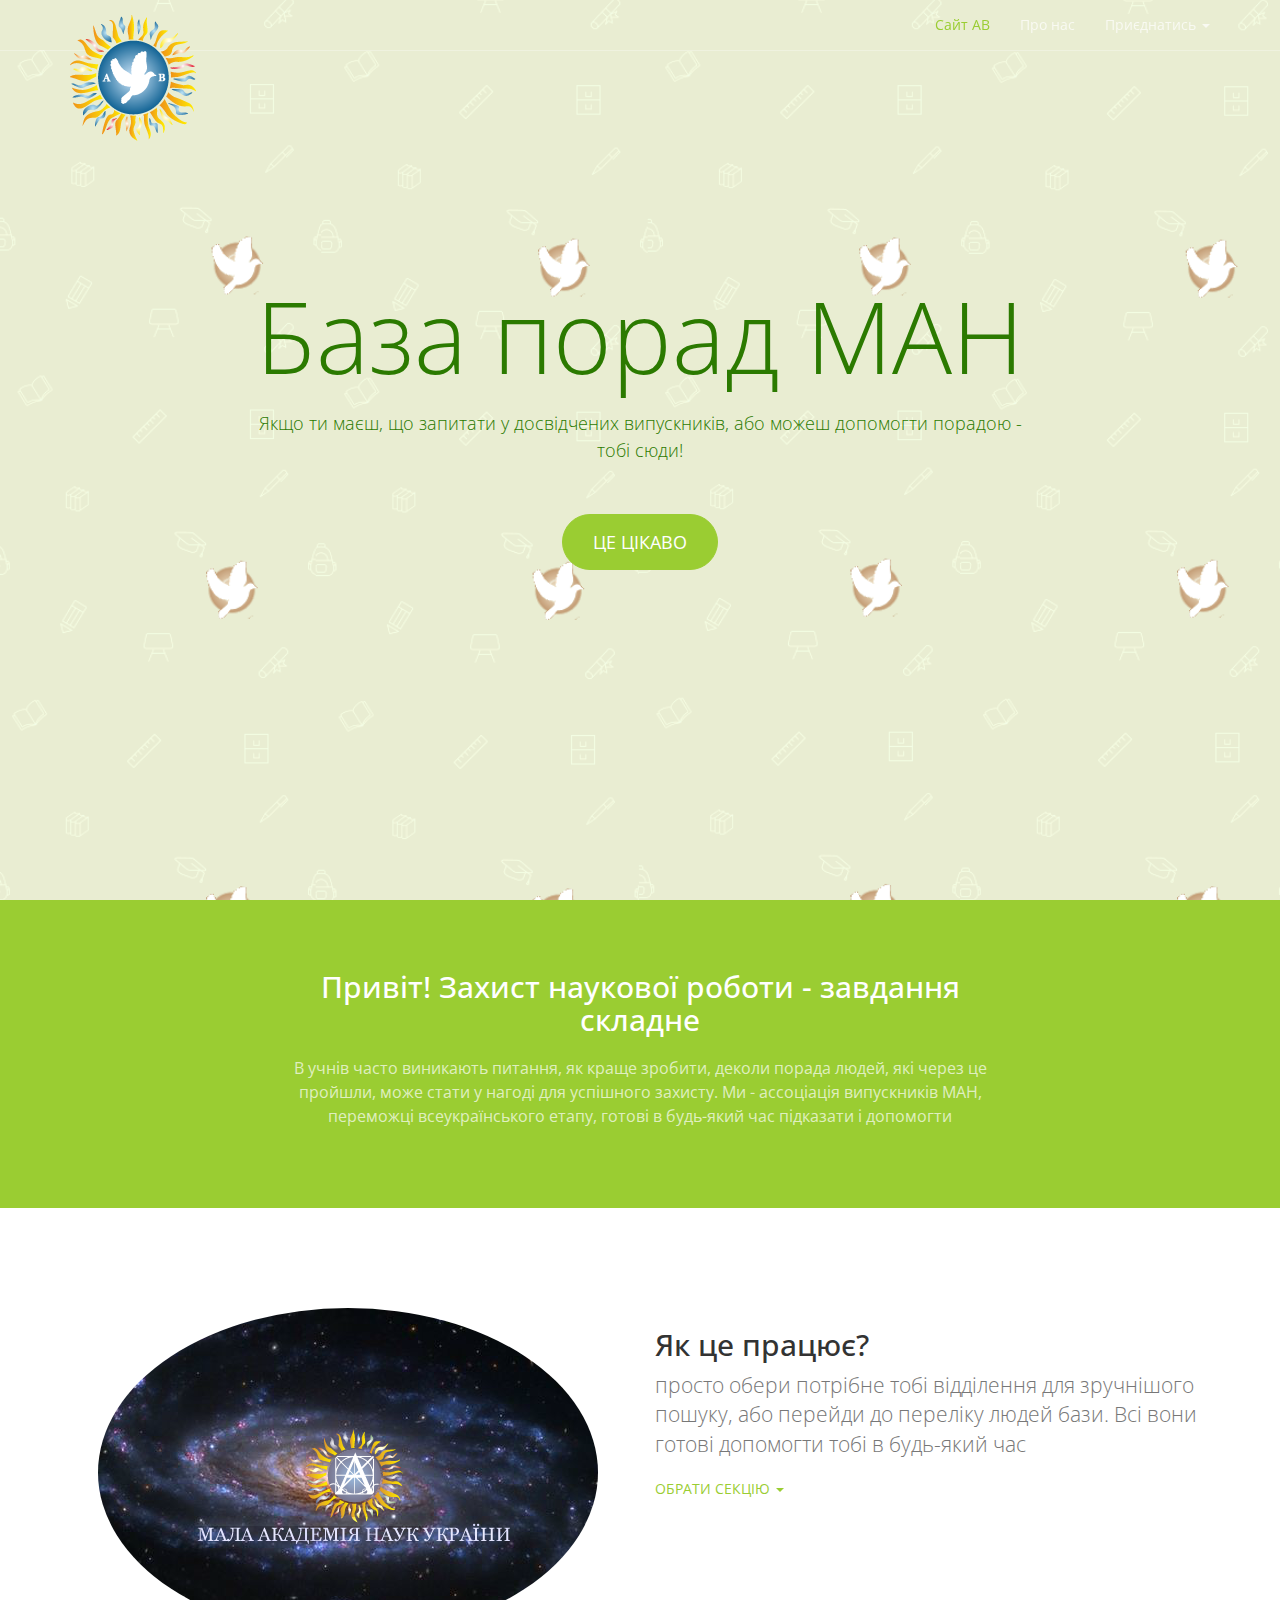
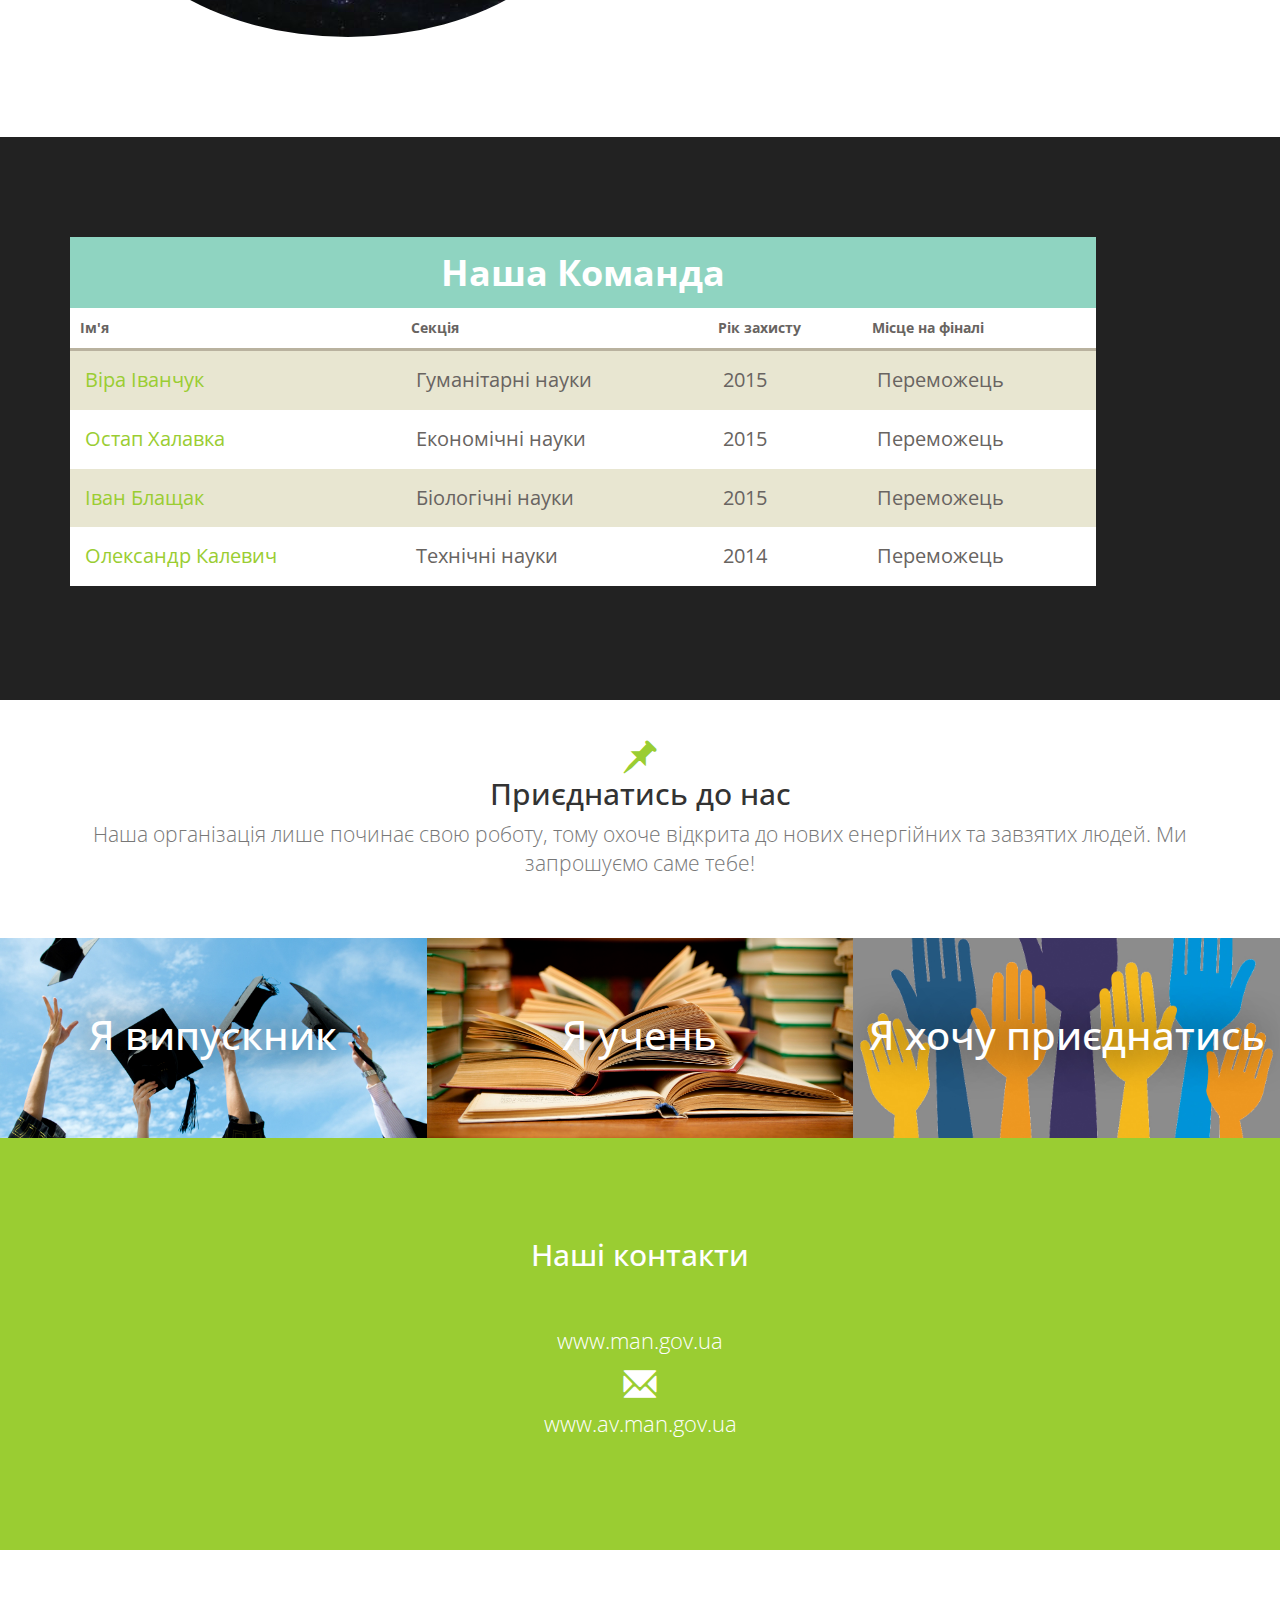
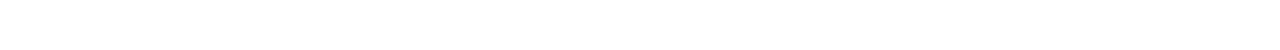
<file: index.html>
<!DOCTYPE html>

<html lang="en">

<head>

    <meta charset="utf-8">
    <meta http-equiv="X-UA-Compatible" content="IE=edge">
    <meta name="viewport" content="width=device-width, initial-scale=1">
    <!-- The above 3 meta tags *must* come first in the head; any other head content must come *after* these tags -->

    <title>База порад МАН</title>

    <!-- Bootstrap Core CSS -->
    <link href="css/bootstrap.min.css" rel="stylesheet">

    <!-- Custom CSS: You can use this stylesheet to override any Bootstrap styles and/or apply your own styles -->
    <link href="css/custom.css" rel="stylesheet">

    <!-- HTML5 Shim and Respond.js IE8 support of HTML5 elements and media queries -->
    <!-- WARNING: Respond.js doesn't work if you view the page via file:// -->
    <!--[if lt IE 9]>
        <script src="https://oss.maxcdn.com/libs/html5shiv/3.7.0/html5shiv.js"></script>
        <script src="https://oss.maxcdn.com/libs/respond.js/1.4.2/respond.min.js"></script>
    <![endif]-->

    <!-- Custom Fonts from Google -->
    <link href='http://fonts.googleapis.com/css?family=Open+Sans:300italic,400italic,600italic,700italic,800italic,400,300,600,700,800' rel='stylesheet' type='text/css'>
    
</head>

<body>

    <!-- Navigation -->
    <nav id="siteNav" class="navbar navbar-default navbar-fixed-top" role="navigation">
        <div class="container">
            <!-- Logo and responsive toggle -->
            <div class="navbar-header">
                <button type="button" class="navbar-toggle" data-toggle="collapse" data-target="#navbar">
                    <span class="sr-only">Toggle navigation</span>
                    <span class="icon-bar"></span>
                    <span class="icon-bar"></span>
                    <span class="icon-bar"></span>
                </button>
                <a class="navbar-brand" href="#">
                	<img class="img-logotype" src="images/logo.png" alt="">
                	
                </a>
            </div>
            <!-- Navbar links -->
            <div class="collapse navbar-collapse" id="navbar">
                <ul class="nav navbar-nav navbar-right">
                    <li class="active">
                        <a href="http://www.av.man.gov.ua/">Сайт АВ</a>
                    </li>
                    <li>
                        <a href="#aboutUs">Про нас</a>
                    </li>
					<li class="dropdown">
						<a href="#" class="dropdown-toggle" data-toggle="dropdown" role="button" aria-haspopup="true" aria-expanded="false">Приєднатись <span class="caret"></span></a>
						<ul class="dropdown-menu" aria-labelledby="about-us">
							<li><a href="#joinTo">Я випускник МАН</a></li>
							<li><a href="#joinTo">Я учень МАН</a></li>
							<li><a href="#joinTo">Я хочу приєднатись</a></li>
						</ul>
					</li>
                    
                </ul>
                
            </div><!-- /.navbar-collapse -->
        </div><!-- /.container -->
    </nav>

	<!-- Header -->
    <header>
        <div class="header-content">
            <div class="header-content-inner">
                <h1>База порад МАН</h1>
                <p  >Якщо ти маєш, що запитати у досвідчених випускників, або можеш допомогти порадою - тобі сюди!</p>
                <p></p>
                <p></p>
                <a href="#aboutUs" class="btn btn-primary btn-lg">Це цікаво</a>
                <p id="aboutUs"> </p>
            </div>
        </div>
    </header>

	<!-- Intro Section -->
    <section class="intro">
        <div class="container" >
            <div class="row">
                <div class="col-lg-8 col-lg-offset-2">
                	
                    <h2 class="section-heading">Привіт! Захист наукової роботи - завдання складне</h2>
                    <p class="text-light">В учнів часто виникають питання, як краще зробити, деколи порада людей, які через це пройшли, може стати у нагоді для успішного захисту.
                    Ми - ассоціація випускників МАН, переможці всеукраїнського етапу, готові в будь-який час підказати і допомогти</p>
                </div>
            </div>
        </div>
    </section>

	<!-- Content 1 -->
    <section class="content">
        <div class="container">
            <div class="row">
                <div class="col-sm-6">
                    <img class="img-responsive img-circle center-block" src="images/galaxy.png" alt="">
                </div>
                <div class="col-sm-6">
                	<h2 class="section-header">Як це працює?</h2>
                	<p class="lead text-muted">просто обери потрібне тобі відділення для зручнішого пошуку, або перейди до переліку людей бази. Всі вони готові допомогти тобі в будь-який час</p>
                	
                         <a href="#" class="dropdown-toggle" data-toggle="dropdown" role="button" aria-haspopup="true" aria-expanded="false">ОБРАТИ СЕКЦІЮ <span class="caret"></span></a>
                       <!-- <ul class="dropdown-menu" aria-labelledby="about-us">
                        <li><a href="#base" class="btn btn-primary btn-lg">Я літературознавець  </a></li>
                   <li> <a href="#base" class="btn btn-primary btn-lg">Я мовознавець</a></li>
                   <li>  <a href="#base" class="btn btn-primary btn-lg">Я філософ</a></li>
                    <li> <a href="#base" class="btn btn-primary btn-lg">Я історик</a></li>
                    <li>  <a href="#base" class="btn btn-primary btn-lg">Я з наук про землю</a></li>
                    <li>   <a href="#base" class="btn btn-primary btn-lg">Я з технічного відділення</a></li>
                    <li>    <a href="#base" class="btn btn-primary btn-lg">Я з компютерних наук</a></li>
                      <li>   <a href="#base" class="btn btn-primary btn-lg">Я математик</a></li>
                       <li>   <a href="#base" class="btn btn-primary btn-lg">Я фізик</a></li>
                     <li>    <a href="#base" class="btn btn-primary btn-lg">Я фізик або астроном</a></li>
                      <li>   <a href="#base" class="btn btn-primary btn-lg">Я економіст</a></li>
                       <li>   <a href="#base" class="btn btn-primary btn-lg">Я хімік/біолог</a></li>
                        <li>   <a href="#base" class="btn btn-primary btn-lg">Я еколог</a></li>
                        </ul> -->
                        <ul class="dropdown-menu" aria-labelledby="about-us">
                        <li><a href="#base" class="btn btn-primary btn-lg">Гуманітарні науки </a></li>
                   <li> <a href="#base" class="btn btn-primary btn-lg">Технічні науки</a></li>
                   <li>  <a href="#base" class="btn btn-primary btn-lg">Економіка та історія</a></li>
                    <li> <a href="#base" class="btn btn-primary btn-lg">Біологія</a></li>
                        </ul>


                </div>                
                
            </div>
        </div>
    </section>

	<!-- Content 2 -->
     <section class="content content-2" id="base">
     <div class="table-container">
        <div class="container">

        <table>
  <caption>
  Наша Команда
  </caption>
  <tr>
    <th>Ім'я</th>
    <th>Секція</th>
    <th>Рік захисту</th>
    <th>Місце на фіналі</th>
  </tr>

  <tr>
    <td><a href="https://vk.com/viraivanchuk">Віра Іванчук</a></td><td>Гуманітарні науки</td>
    <td>2015</td><td>Переможець</td>
    
  </tr>
  <tr>
    <td><a href="https://vk.com/id195166739">Остап Халавка</a></td>
    <td>Економічні науки</td>
    <td>2015</td><td>Переможець</td>
    
  </tr>
  
  <tr>
    <td><a href="https://vk.com/id321353877">Іван Блащак</a></td>
    <td>Біологічні науки</td>
    <td>2015</td><td>Переможець</td>
  </tr>
  <tr>
    <td><a href="https://vk.com/i_i_i_i_o">Олександр Калевич</a></td>
    <td>Технічні науки</td>
    <td>2014</td><td>Переможець</td>
  </tr>
</table>
        </div>
        </div>
    </section>    

    

	<!-- Content 3 -->
     <section class="content content-3" id="joinTo">
        <div class="container">
			<h2 class="section-header"><span class="glyphicon glyphicon-pushpin text-primary"></span><br> Приєднатись до нас</h2>
			<p class="lead text-muted">Наша організація лише починає свою роботу, тому охоче відкрита до нових енергійних та завзятих людей. Ми запрошуємо саме тебе!</p> 
                                
            </div>
        </div>
    </section>

    <!-- Promos -->
    <div class="container-fluid">
        <div class="row promo">
            <a href="https://goo.gl/forms/S8A304PuOxqyRDB33">
                <div class="col-md-4 promo-item item-1">
                    <h3>
                        Я випускник
                    </h3>
                </div>
            </a>
            <a href="https://goo.gl/forms/yzBDAhbuZLjv6Odk1">
                <div class="col-md-4 promo-item item-2">
                    <h3>
                        Я учень
                    </h3>
                </div>
            </a>
            
            <a href="https://goo.gl/forms/nxNpqi1mhMUnesKX2">
                <div class="col-md-4 promo-item item-3">
                    <h3>
                        Я хочу приєднатись
                    </h3>
                </div>
            </a>
        </div>
    </div><!-- /.container-fluid -->
    
	<!-- Footer -->
    <footer class="page-footer">
    
    	<!-- Contact Us -->
        <div class="contact">
        	<div class="container">
				<h2 class="section-heading">Наші контакти</h2>
				<p ><br> www.man.gov.ua</p>
				<p><span class="glyphicon glyphicon-envelope"></span><br> www.av.man.gov.ua</p>
        	</div>
        </div>
        	
        <!-- Copyright etc -->
        <div class="small-print">
        	<div class="container">
        		<p> </p>
        	</div>
        </div>
        
    </footer>

    <!-- jQuery -->
    <script src="js/jquery-1.11.3.min.js"></script>

    <!-- Bootstrap Core JavaScript -->
    <script src="js/bootstrap.min.js"></script>

    <!-- Plugin JavaScript -->
    <script src="js/jquery.easing.min.js"></script>
    
    <!-- Custom Javascript -->
    <script src="js/custom.js"></script>

</body>

</html>
</file>
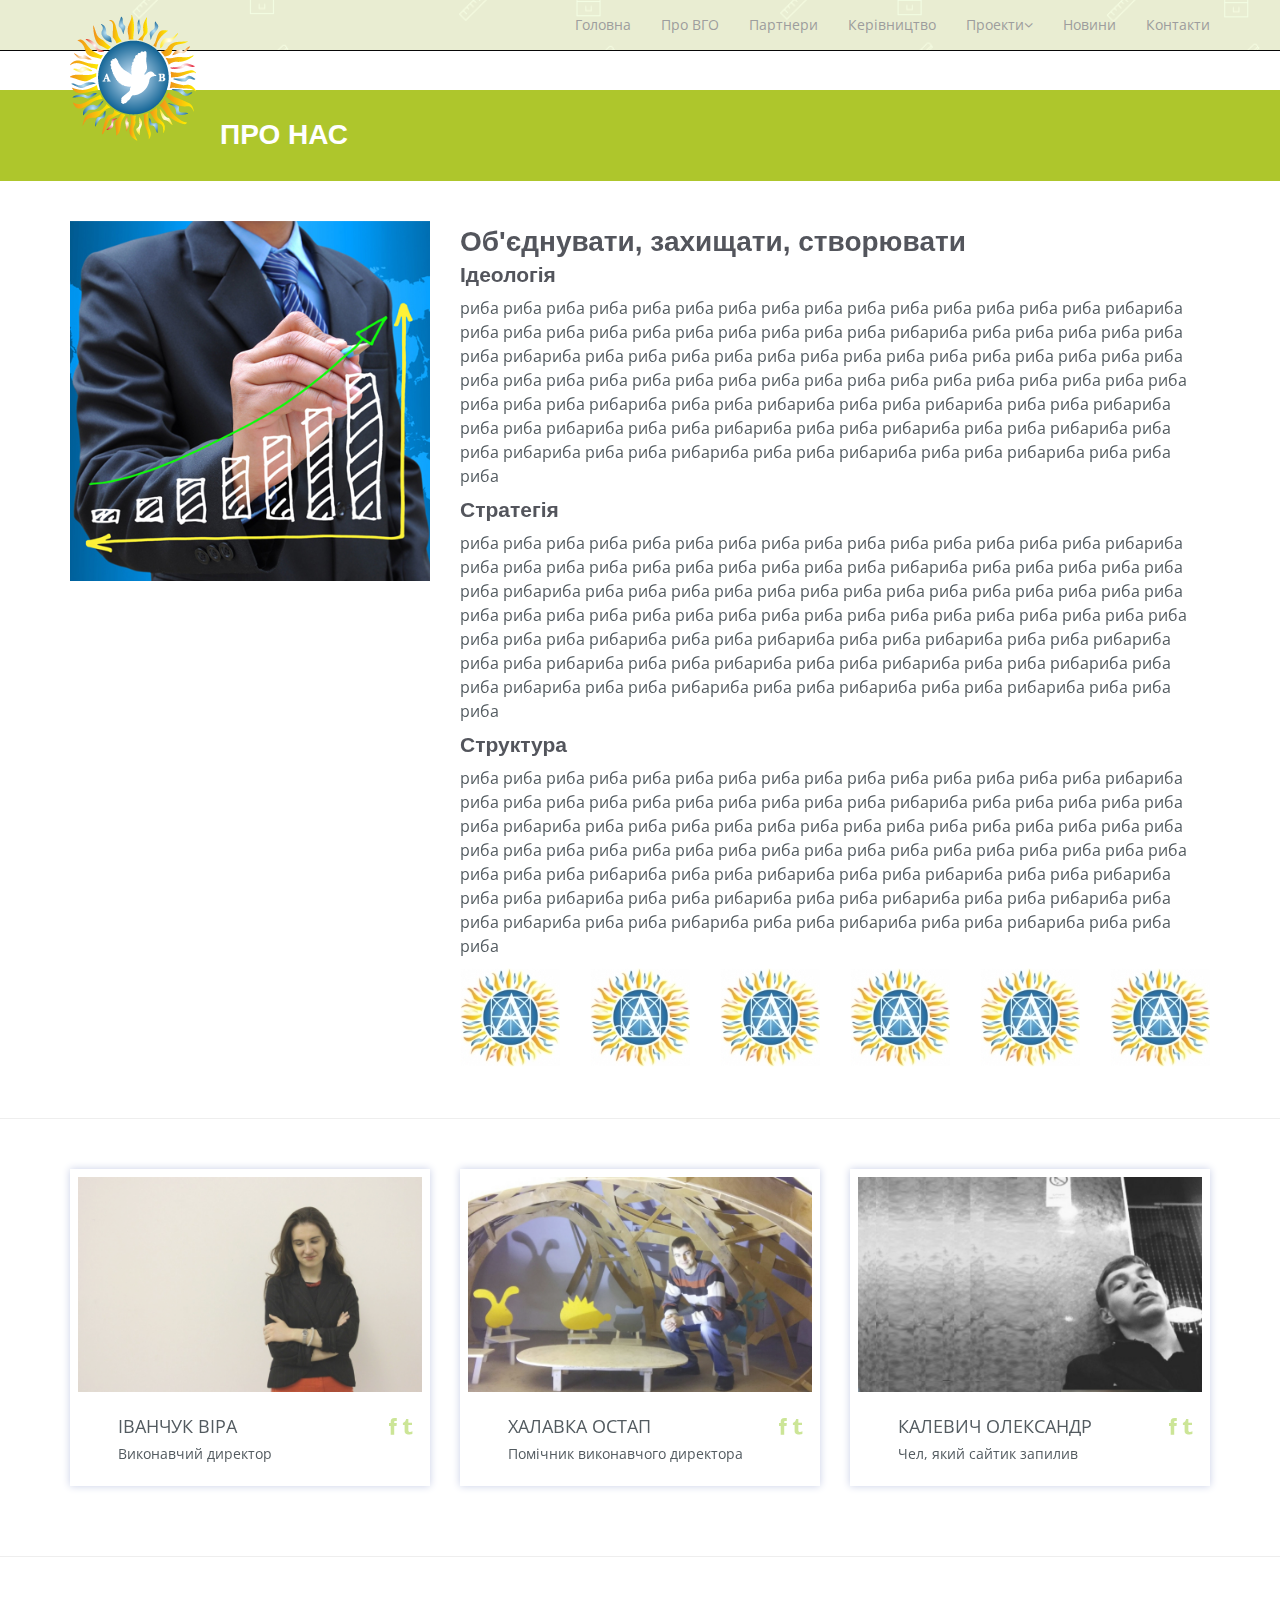
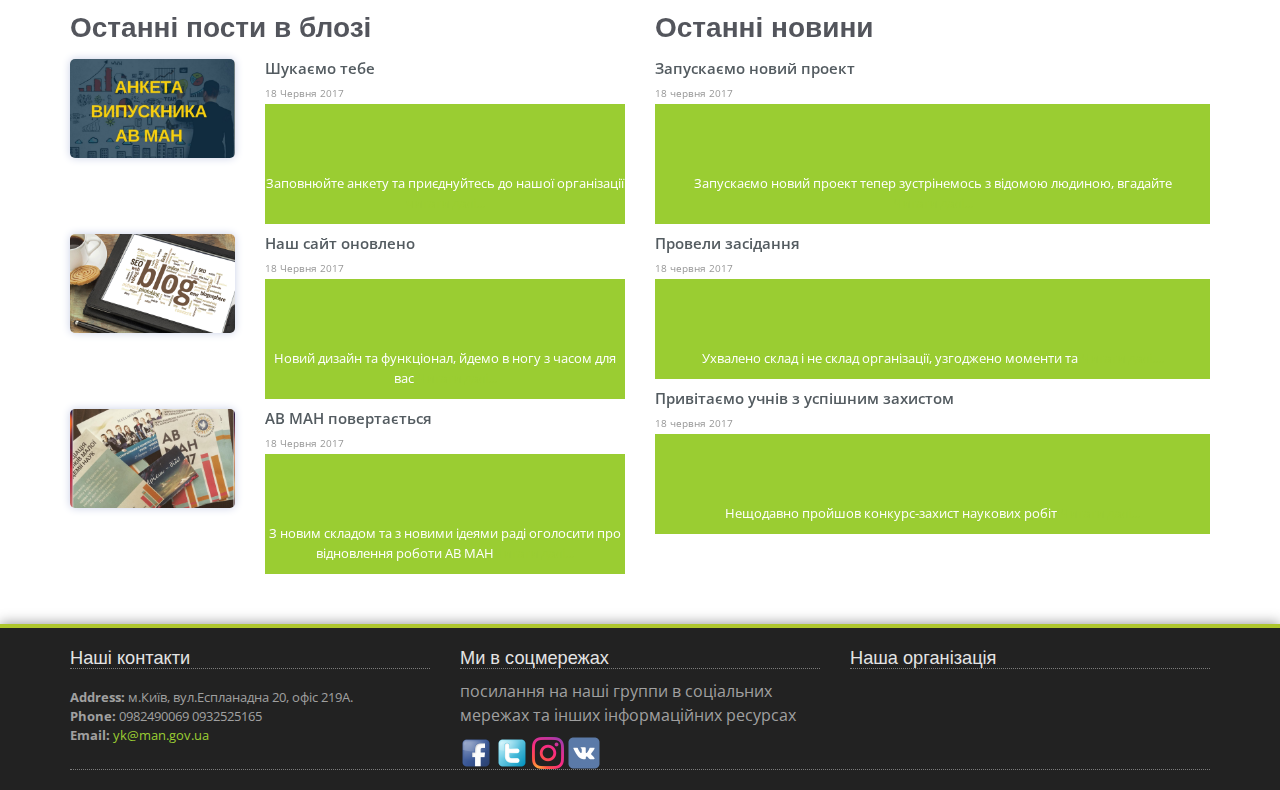
<file: about-us.html>
<!DOCTYPE html>
<!--[if lt IE 7]>      <html class="no-js lt-ie9 lt-ie8 lt-ie7"> <![endif]-->
<!--[if IE 7]>         <html class="no-js lt-ie9 lt-ie8"> <![endif]-->
<!--[if IE 8]>         <html class="no-js lt-ie9"> <![endif]-->
<!--[if gt IE 8]><!--> <html class="no-js"> <!--<![endif]-->
<html lang="en">

<head>

    <meta charset="utf-8">
    <meta http-equiv="X-UA-Compatible" content="IE=edge">
    <meta name="viewport" content="width=device-width, initial-scale=1">
    <meta name="description" content="">
    <meta name="author" content="">

    <title>АВ МАН</title>

    <!-- Bootstrap Core CSS -->
    <link href="css/bootstrap.css" rel="stylesheet">

    <!-- Custom CSS -->
	<link rel="stylesheet" href="css/main.css">
    <link href="css/custom.css" rel="stylesheet">
	
	<script src="//use.edgefonts.net/bebas-neue.js"></script>

    <!-- Custom Fonts & Icons -->
    <link href='http://fonts.googleapis.com/css?family=Open+Sans:400,700,600,800' rel='stylesheet' type='text/css'>
	<link rel="stylesheet" href="css/icomoon-social.css">
	<link rel="stylesheet" href="css/font-awesome.min.css">
	
	<script src="js/modernizr-2.6.2-respond-1.1.0.min.js"></script>
	

</head>

    <body>
        <!--[if lt IE 7]>
            <p class="chromeframe">You are using an <strong>outdated</strong> browser. Please <a href="http://browsehappy.com/">upgrade your browser</a> or <a href="http://www.google.com/chromeframe/?redirect=true">activate Google Chrome Frame</a> to improve your experience.</p>
        <![endif]-->
        

    <header class="navbar navbar-inverse navbar-fixed-top" role="banner">
        <div class="container">
            <div class="navbar-header">
                <button type="button" class="navbar-toggle" data-toggle="collapse" data-target=".navbar-collapse">
                    <span class="sr-only">Toggle navigation</span>
                    <span class="icon-bar"></span>
                    <span class="icon-bar"></span>
                    <span class="icon-bar"></span>
                </button>
                <a class="navbar-brand" href="index.html"><img src="img/logo.png" alt="Basica"></a>
            </div>
            <div class="collapse navbar-collapse">
                <ul class="nav navbar-nav navbar-right">
                    <li><a href="index.html">Головна</a></li>
                    <li><a href="about-us.html">Про ВГО</a></li>
                    <li><a href="services.html">Партнери</a></li>
                    <li><a href="portfolio.html">Керівництво</a></li>
                    <li class="dropdown">
                        <a href="#" class="dropdown-toggle" data-toggle="dropdown">Проекти<i class="icon-angle-down"></i></a>
                        <ul class="dropdown-menu">
                            <li><a href="#">Dropdown Menu 1</a></li>
                            <li><a href="#">Dropdown Menu 2</a></li>
                            <li><a href="#">Dropdown Menu 3</a></li>
                            <li><a href="#">Dropdown Menu 4</a></li>
                            <li><a href="#">Dropdown Menu 5</a></li>
                            <li class="divider"></li>
                            <li><a href="#">Privacy Policy</a></li>
                            <li><a href="#">Terms of Use</a></li>
                        </ul>
                    </li>
                    <li><a href="blog.html">Новини</a></li> 
                    <li><a href="contact-us.html">Контакти</a></li>
                </ul>
            </div>
        </div>
    </header><!--/header-->

        <!-- Page Title -->
		<div class="section section-breadcrumbs">
			<div class="container">
				<div class="row">
					<div class="col-md-12">
						<h1>ПРО НАС</h1>
					</div>
				</div>
			</div>
		</div>
        
        <div class="section">
	    	<div class="container">
				<div class="row">
				<div class="col-sm-4">
				<img class="img-responsive" src="img/about-us.jpg" alt="About Us">
				</div>
				<div class="col-sm-8">
						<h2>Об'єднувати, захищати, створювати</h2>
						<h3>Ідеологія</h3>
						<p>
							риба риба риба риба риба риба риба риба
							риба риба риба риба
							риба риба риба рибариба риба риба риба
							риба риба риба риба
							риба риба риба рибариба риба риба риба
							риба риба риба рибариба риба риба риба
							риба риба риба риба риба риба риба риба 
							риба риба риба риба
							риба риба риба риба
							риба риба риба риба
							риба риба риба риба
							риба риба риба риба
							риба риба риба рибариба риба риба рибариба риба риба рибариба риба риба рибариба риба риба рибариба риба риба рибариба риба риба рибариба риба риба рибариба риба риба рибариба риба риба рибариба риба риба рибариба риба риба рибариба риба риба риба
						</p>
						<h3>Стратегія</h3>
						<p>
							риба риба риба риба риба риба риба риба
							риба риба риба риба
							риба риба риба рибариба риба риба риба
							риба риба риба риба
							риба риба риба рибариба риба риба риба
							риба риба риба рибариба риба риба риба
							риба риба риба риба риба риба риба риба 
							риба риба риба риба
							риба риба риба риба
							риба риба риба риба
							риба риба риба риба
							риба риба риба риба
							риба риба риба рибариба риба риба рибариба риба риба рибариба риба риба рибариба риба риба рибариба риба риба рибариба риба риба рибариба риба риба рибариба риба риба рибариба риба риба рибариба риба риба рибариба риба риба рибариба риба риба риба
						</p>						
						<h3>Структура</h3>
						<p>
							риба риба риба риба риба риба риба риба
							риба риба риба риба
							риба риба риба рибариба риба риба риба
							риба риба риба риба
							риба риба риба рибариба риба риба риба
							риба риба риба рибариба риба риба риба
							риба риба риба риба риба риба риба риба 
							риба риба риба риба
							риба риба риба риба
							риба риба риба риба
							риба риба риба риба
							риба риба риба риба
							риба риба риба рибариба риба риба рибариба риба риба рибариба риба риба рибариба риба риба рибариба риба риба рибариба риба риба рибариба риба риба рибариба риба риба рибариба риба риба рибариба риба риба рибариба риба риба рибариба риба риба риба
						</p>
						
						
						
				<div class="clients-logo-wrapper text-center row">
					<div class="col-lg-2 col-md-1 col-sm-3 col-xs-6"><a href="#"><img src="img/logos/logo-1.jpg" alt="Client Name"></a></div>
					<div class="col-lg-2 col-md-1 col-sm-3 col-xs-6"><a href="#"><img src="img/logos/logo-2.jpg" alt="Client Name"></a></div>
					<div class="col-lg-2 col-md-1 col-sm-3 col-xs-6"><a href="#"><img src="img/logos/logo-3.jpg" alt="Client Name"></a></div>
					<div class="col-lg-2 col-md-1 col-sm-3 col-xs-6"><a href="#"><img src="img/logos/logo-4.jpg" alt="Client Name"></a></div>
					<div class="col-lg-2 col-md-1 col-sm-3 col-xs-6"><a href="#"><img src="img/logos/logo-5.jpg" alt="Client Name"></a></div>
					<div class="col-lg-2 col-md-1 col-sm-3 col-xs-6"><a href="#"><img src="img/logos/logo-6.jpg" alt="Client Name"></a></div>
				</div>						
					</div>
				</div>
			</div>
		</div>

<hr>		

        <div class="section">
	    	<div class="container">
				<div class="row">
					<!-- Team Member -->
					<div class="col-md-4 col-sm-6">
						<div class="team-member">
							<!-- Team Member Photo -->
							<div class="team-member-image"><img src="img/team/1.jpg" alt="Name Surname"></div>
							<div class="team-member-info">
								<ul>
									<!-- Team Member Info & Social Links -->
									<li class="team-member-name">
										Іванчук Віра
										<!-- Team Member Social Links -->
										<span class="team-member-social">
											<a href="#"><i class="icon-facebook"></i></a>
											
											<a href="#"><i class="icon-tumblr"></i></a>
										</span>
									</li>
									<li>Виконавчий директор</li>
								</ul>
							</div>
						</div>
					</div>
					<!-- End Team Member -->
					<div class="col-md-4 col-sm-6">
						<div class="team-member">
							<div class="team-member-image"><img src="img/team/2.jpg" alt="Name Surname"></div>
							<div class="team-member-info">
								<ul>
									<li class="team-member-name">
										Халавка Остап
										<span class="team-member-social">
											<a href="#"><i class="icon-facebook"></i></a>
											
											<a href="#"><i class="icon-tumblr"></i></a>
										</span>
									</li>
									<li>Помічник виконавчого директора</li>
								</ul>
							</div>
						</div>
					</div>
					<div class="col-md-4 col-sm-6">
						<div class="team-member">
							<div class="team-member-image"><img src="img/team/3.jpg" alt="Name Surname"></div>
							<div class="team-member-info">
								<ul>
									<li class="team-member-name">
										Калевич Олександр
										<span class="team-member-social">
											<a href="#"><i class="icon-facebook"></i></a>
										
											<a href="#"><i class="icon-tumblr"></i></a>
										</span>
									</li>
									<li>Чел, який сайтик запилив</li>
								</ul>
							</div>
						</div>
					</div>
				</div>
			</div>
		</div>

<hr>

        <div class="section">
	        <div class="container">
	        	<div class="row">
	        		<!-- Featured News -->
	        		<div class="col-sm-6 featured-news">
	        			<h2>Останні пости в блозі</h2>
	        			<div class="row">
	        				<div class="col-xs-4"><a href="blog-post.html"><img src="img/blog/1.jpg" alt="Post Title"></a></div>
	        				<div class="col-xs-8">
	        					<div class="caption"><a href="blog-post.html">Шукаємо тебе</a></div>
	        					<div class="date">18 Червня 2017 </div>
	        					<div class="intro">Заповнюйте анкету та приєднуйтесь до нашої організації <a href="blog-post.html">читати далі...</a></div>
	        				</div>
	        			</div>
	        			<div class="row">
	        				<div class="col-xs-4"><a href="blog-post.html"><img src="img/blog/2.jpg" alt="Post Title"></a></div>
	        				<div class="col-xs-8">
	        					<div class="caption"><a href="blog-post.html">Наш сайт оновлено</a></div>
	        					<div class="date">18 Червня 2017 </div>
	        					<div class="intro">Новий дизайн та функціонал, йдемо в ногу з часом для вас <a href="blog-post.html">Читати далі...</a></div>
	        				</div>
	        			</div>
	        			<div class="row">
	        				<div class="col-xs-4"><a href="blog-post.html"><img src="img/blog/3.jpg" alt="Post Title"></a></div>
	        				<div class="col-xs-8">
	        					<div class="caption"><a href="blog-post.html"> АВ МАН повертається</a></div>
	        					<div class="date">18 Червня 2017 </div>
	        					<div class="intro">З новим складом та з новими ідеями раді оголосити про відновлення роботи АВ МАН<a href="blog-post.html">Читати далі...</a></div>
	        				</div>
	        			</div>
	        		</div>
	        		<!-- End Featured News -->
	        		<!-- Latest News -->
	        		<div class="col-sm-6 latest-news">
	        			<h2>Останні новини</h2>
	        			<div class="row">
	        				<div class="col-sm-12">
	        					<div class="caption"><a href="full-width.html">Запускаємо новий проект</a></div>
	        					<div class="date">18 червня 2017 </div>
	        					<div class="intro">Запускаємо новий проект тепер зустрінемось з відомою людиною, вгадайте <a href="full-width.html">Читати далі...</a></div>
	        				</div>
	        			</div>
	        			<div class="row">
	        				<div class="col-sm-12">
	        					<div class="caption"><a href="full-width.html">Провели засідання</a></div>
	        					<div class="date">18 червня 2017 </div>
	        					<div class="intro">Ухвалено склад і не склад організації, узгоджено моменти та <a href="full-width.html">Читати далі....</a></div>
	        				</div>
	        			</div>	
	        			<div class="row">
	        				<div class="col-sm-12">
	        					<div class="caption"><a href="full-width.html"> Привітаємо учнів з успішним захистом</a></div>
	        					<div class="date">18 червня 2017 </div>
	        					<div class="intro">Нещодавно пройшов конкурс-захист наукових робіт  <a href="full-width.html">Читати далі...</a></div>
	        				</div>
	        			</div>					
	        		</div>
	        		<!-- End Featured News -->
	        	</div>
	        </div>
	    </div>

		

	     <div class="footer">
	    	<div class="container">
			
		    	<div class="row">
				
		    		<div class="col-footer col-md-4 col-xs-6">
		    			<h3>Наші контакти</h3>
		    			<p class="contact-us-details">
	        				<b>Address:</b> м.Київ, вул.Еспланадна 20, офіс 219А.<br/>
	        				<b>Phone:</b> 0982490069

          0932525165<br/>
	        				
	        				<b>Email:</b> <a href="mailto:info@yourcompanydomain.com"> yk@man.gov.ua</a>
	        			</p>
		    		</div>				
		    		<div class="col-footer col-md-4 col-xs-6">
		    			<h3>Ми в соцмережах</h3>
						<p>посилання на наші группи в соціальних мережах та інших інформаційних ресурсах</p>
		    			<div>
		    				<img src="img/icons/facebook.png" width="32" alt="Facebook">
		    				<img src="img/icons/twitter.png" width="32" alt="Twitter">
		    				<img src="img/icons/linkedin.png" width="32" alt="LinkedIn">
							<img src="img/icons/rss.png" width="32" alt="RSS Feed">
						</div>
		    		</div>
		    		<div class="col-footer col-md-4 col-xs-6">
		    			<h3>Наша організація</h3>
		    				<p></p>
		    		</div>

		    	</div>
		    	<div class="row">
		    		<div class="col-md-12">
		    			<div class="footer-copyright">  </div>
		    		</div>
		    	</div>
		    </div>
	    </div>

        <!-- Javascripts -->
        <script src="http://ajax.googleapis.com/ajax/libs/jquery/1.9.1/jquery.min.js"></script>
        <script>window.jQuery || document.write('<script src="js/jquery-1.9.1.min.js"><\/script>')</script>
        <script src="js/bootstrap.min.js"></script>
		
		<!-- Scrolling Nav JavaScript -->
		<script src="js/jquery.easing.min.js"></script>
		<script src="js/scrolling-nav.js"></script>		

    </body>
</html>
</file>
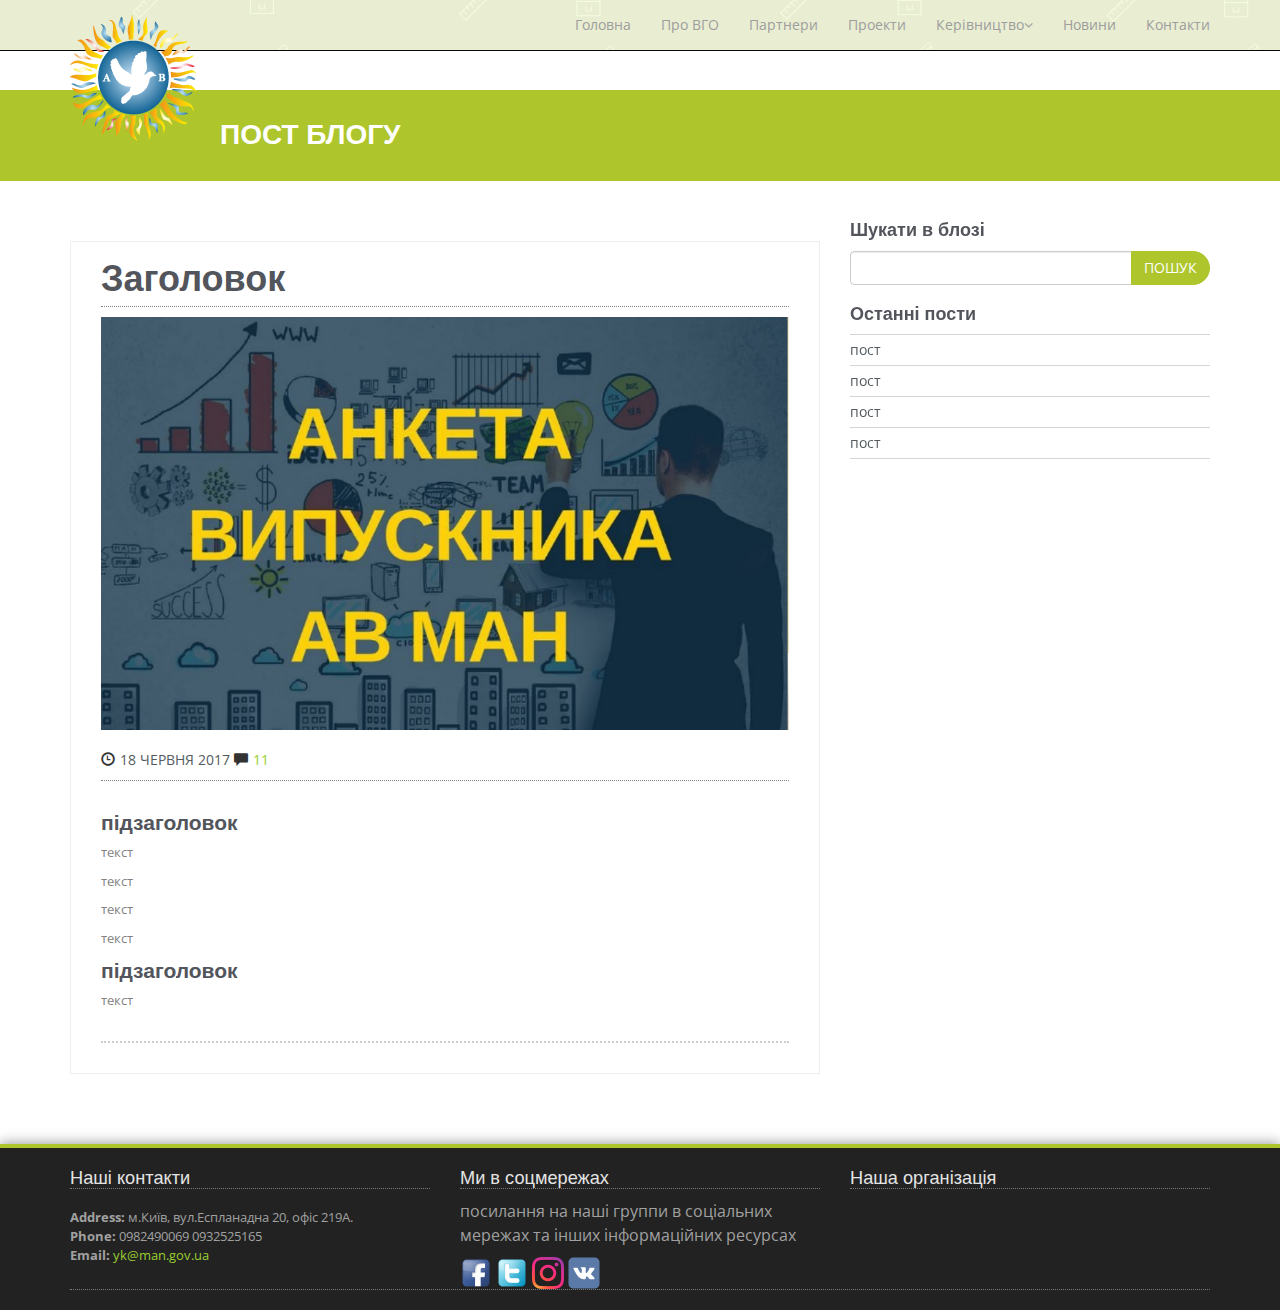
<file: blog-post.html>
<!DOCTYPE html>
<!--[if lt IE 7]>      <html class="no-js lt-ie9 lt-ie8 lt-ie7"> <![endif]-->
<!--[if IE 7]>         <html class="no-js lt-ie9 lt-ie8"> <![endif]-->
<!--[if IE 8]>         <html class="no-js lt-ie9"> <![endif]-->
<!--[if gt IE 8]><!--> <html class="no-js"> <!--<![endif]-->
<html lang="en">

<head>

    <meta charset="utf-8">
    <meta http-equiv="X-UA-Compatible" content="IE=edge">
    <meta name="viewport" content="width=device-width, initial-scale=1">
    <meta name="description" content="">
    <meta name="author" content="">

    <title>АВ МАН</title>

    <!-- Bootstrap Core CSS -->
    <link href="css/bootstrap.css" rel="stylesheet">

    <!-- Custom CSS -->
	<link rel="stylesheet" href="css/main.css">
    <link href="css/custom.css" rel="stylesheet">
	
	<script src="//use.edgefonts.net/bebas-neue.js"></script>

    <!-- Custom Fonts & Icons -->
    <link href='http://fonts.googleapis.com/css?family=Open+Sans:400,700,600,800' rel='stylesheet' type='text/css'>
	<link rel="stylesheet" href="css/icomoon-social.css">
	<link rel="stylesheet" href="css/font-awesome.min.css">
	
	<script src="js/modernizr-2.6.2-respond-1.1.0.min.js"></script>
	

</head>

    <body>
        <!--[if lt IE 7]>
            <p class="chromeframe">You are using an <strong>outdated</strong> browser. Please <a href="http://browsehappy.com/">upgrade your browser</a> or <a href="http://www.google.com/chromeframe/?redirect=true">activate Google Chrome Frame</a> to improve your experience.</p>
        <![endif]-->
        

    <header class="navbar navbar-inverse navbar-fixed-top" role="banner">
        <div class="container">
            <div class="navbar-header">
                <button type="button" class="navbar-toggle" data-toggle="collapse" data-target=".navbar-collapse">
                    <span class="sr-only">Toggle navigation</span>
                    <span class="icon-bar"></span>
                    <span class="icon-bar"></span>
                    <span class="icon-bar"></span>
                </button>
                <a class="navbar-brand" href="index.html"><img src="img/logo.png" alt="Basica"></a>
            </div>
            <div class="collapse navbar-collapse">
                <ul class="nav navbar-nav navbar-right">
                    <li><a href="index.html">Головна</a></li>
                    <li><a href="about-us.html">Про ВГО</a></li>
                    <li><a href="services.html">Партнери</a></li>
                    <li><a href="portfolio.html">Проекти</a></li>
                    <li class="dropdown">
                        <a href="#" class="dropdown-toggle" data-toggle="dropdown">Керівництво<i class="icon-angle-down"></i></a>
                        <ul class="dropdown-menu">
                            <li><a href="#">Dropdown Menu 1</a></li>
                            <li><a href="#">Dropdown Menu 2</a></li>
                            <li><a href="#">Dropdown Menu 3</a></li>
                            <li><a href="#">Dropdown Menu 4</a></li>
                            <li><a href="#">Dropdown Menu 5</a></li>
                            <li class="divider"></li>
                            <li><a href="#">Privacy Policy</a></li>
                            <li><a href="#">Terms of Use</a></li>
                        </ul>
                    </li>
                    <li><a href="blog.html">Новини</a></li> 
                    <li><a href="contact-us.html">Контакти</a></li>
                </ul>
            </div>
        </div>
    </header><!--/header-->

        <!-- Page Title -->
		<div class="section section-breadcrumbs">
			<div class="container">
				<div class="row">
					<div class="col-md-12">
						<h1>Пост блогу</h1>
					</div>
				</div>
			</div>
		</div>
        
        <div class="section">
	    	<div class="container">
				<div class="row">
					<!-- Blog Post -->
					<div class="col-sm-8">
						<div class="blog-post blog-single-post">
							<div class="single-post-title">
								<h2>Заголовок</h2>
							</div>

							<div class="single-post-image">
								<img src="img/blog/1.jpg" alt="Post Title">
							</div>
							<div class="single-post-info">
								<i class="glyphicon glyphicon-time"></i>18 ЧЕРВНЯ 2017 <a href="#" title="Show Comments"><i class="glyphicon glyphicon-comment"></i>11</a>
							</div>							
							<div class="single-post-content">
								<h3>підзаголовок</h3>
								<p>
									текст
								</p>
								<p>
									текст
								</p>
								<p>
									текст
								</p>
								<p>
									текст
								</p>								
								<h3>підзаголовок</h3>
								<p>
									текст
								</p>
							</div>
						</div>
					</div>
					<!-- End Blog Post -->
					<!-- Sidebar -->
					<div class="col-sm-4 blog-sidebar">
						<h4>Шукати в блозі</h4>
						<form>
							<div class="input-group">
								<input class="form-control input-md" id="appendedInputButtons" type="text">
								<span class="input-group-btn">
									<button class="btn btn-md" type="button">Пошук</button>
								</span>
							</div>
						</form>
						<h4>Останні пости</h4>
						<ul class="recent-posts">
							<li><a href="#">пост</a></li>
							<li><a href="#">пост</a></li>
							<li><a href="#">пост</a></li>
							<li><a href="#">пост</a></li>
						</ul>
						
					</div>
					<!-- End Sidebar -->
				</div>
			</div>
	    </div>

	     <div class="footer">
	    	<div class="container">
			
		    	<div class="row">
				
		    		<div class="col-footer col-md-4 col-xs-6">
		    			<h3>Наші контакти</h3>
		    			<p class="contact-us-details">
	        				<b>Address:</b> м.Київ, вул.Еспланадна 20, офіс 219А.<br/>
	        				<b>Phone:</b> 0982490069

          0932525165<br/>
	        				
	        				<b>Email:</b> <a href="mailto:info@yourcompanydomain.com"> yk@man.gov.ua</a>
	        			</p>
		    		</div>				
		    		<div class="col-footer col-md-4 col-xs-6">
		    			<h3>Ми в соцмережах</h3>
						<p>посилання на наші группи в соціальних мережах та інших інформаційних ресурсах</p>
		    			<div>
		    				<img src="img/icons/facebook.png" width="32" alt="Facebook">
		    				<img src="img/icons/twitter.png" width="32" alt="Twitter">
		    				<img src="img/icons/linkedin.png" width="32" alt="LinkedIn">
							<img src="img/icons/rss.png" width="32" alt="RSS Feed">
						</div>
		    		</div>
		    		<div class="col-footer col-md-4 col-xs-6">
		    			<h3>Наша організація</h3>
		    				<p></p>
		    		</div>

		    	</div>
		    	<div class="row">
		    		<div class="col-md-12">
		    			<div class="footer-copyright">  </div>
		    		</div>
		    	</div>
		    </div>
	    </div>
        <!-- Javascripts -->
        <script src="http://ajax.googleapis.com/ajax/libs/jquery/1.9.1/jquery.min.js"></script>
        <script>window.jQuery || document.write('<script src="js/jquery-1.9.1.min.js"><\/script>')</script>
        <script src="js/bootstrap.min.js"></script>
		
		<!-- Scrolling Nav JavaScript -->
		<script src="js/jquery.easing.min.js"></script>
		<script src="js/scrolling-nav.js"></script>		

    </body>
</html>
</file>
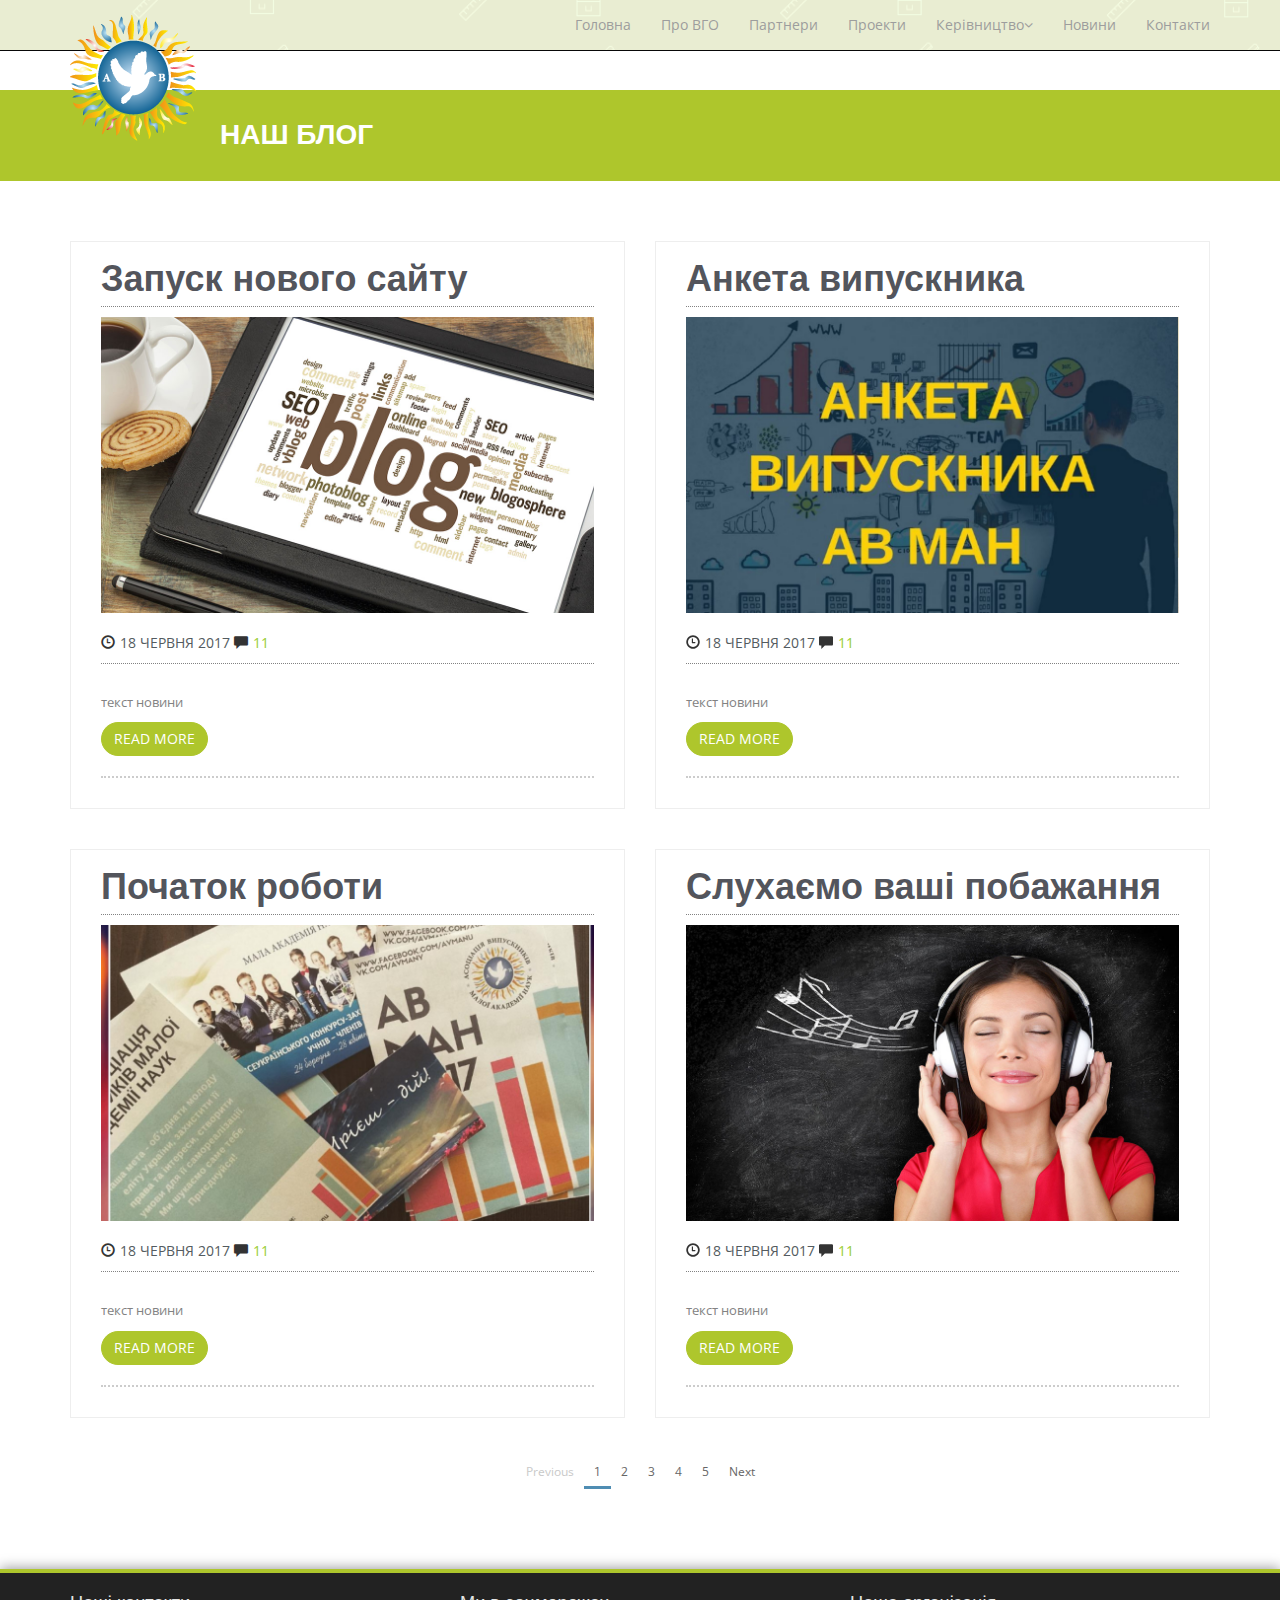
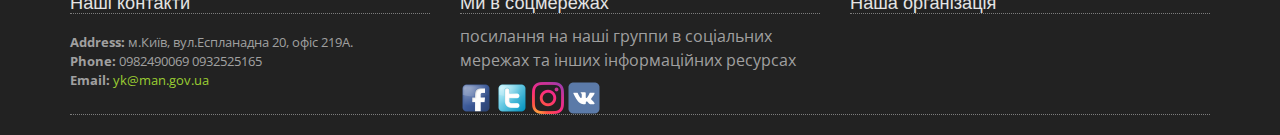
<file: blog.html>
<!DOCTYPE html>
<!--[if lt IE 7]>      <html class="no-js lt-ie9 lt-ie8 lt-ie7"> <![endif]-->
<!--[if IE 7]>         <html class="no-js lt-ie9 lt-ie8"> <![endif]-->
<!--[if IE 8]>         <html class="no-js lt-ie9"> <![endif]-->
<!--[if gt IE 8]><!--> <html class="no-js"> <!--<![endif]-->
<html lang="en">

<head>

    <meta charset="utf-8">
    <meta http-equiv="X-UA-Compatible" content="IE=edge">
    <meta name="viewport" content="width=device-width, initial-scale=1">
    <meta name="description" content="">
    <meta name="author" content="">

    <title>АВ МАН</title>

    <!-- Bootstrap Core CSS -->
    <link href="css/bootstrap.css" rel="stylesheet">

    <!-- Custom CSS -->
	<link rel="stylesheet" href="css/main.css">
    <link href="css/custom.css" rel="stylesheet">
	
	<script src="//use.edgefonts.net/bebas-neue.js"></script>

    <!-- Custom Fonts & Icons -->
    <link href='http://fonts.googleapis.com/css?family=Open+Sans:400,700,600,800' rel='stylesheet' type='text/css'>
	<link rel="stylesheet" href="css/icomoon-social.css">
	<link rel="stylesheet" href="css/font-awesome.min.css">
	
	<script src="js/modernizr-2.6.2-respond-1.1.0.min.js"></script>
	

</head>

    <body>
        <!--[if lt IE 7]>
            <p class="chromeframe">You are using an <strong>outdated</strong> browser. Please <a href="http://browsehappy.com/">upgrade your browser</a> or <a href="http://www.google.com/chromeframe/?redirect=true">activate Google Chrome Frame</a> to improve your experience.</p>
        <![endif]-->
        

    <header class="navbar navbar-inverse navbar-fixed-top" role="banner">
        <div class="container">
            <div class="navbar-header">
                <button type="button" class="navbar-toggle" data-toggle="collapse" data-target=".navbar-collapse">
                    <span class="sr-only">Toggle navigation</span>
                    <span class="icon-bar"></span>
                    <span class="icon-bar"></span>
                    <span class="icon-bar"></span>
                </button>
                <a class="navbar-brand" href="index.html"><img src="img/logo.png" alt="Basica"></a>
            </div>
            <div class="collapse navbar-collapse">
                <ul class="nav navbar-nav navbar-right">
                    <li><a href="index.html">Головна</a></li>
                    <li><a href="about-us.html">Про ВГО</a></li>
                    <li><a href="services.html">Партнери</a></li>
                    <li><a href="portfolio.html">Проекти</a></li>
                    <li class="dropdown">
                        <a href="#" class="dropdown-toggle" data-toggle="dropdown">Керівництво<i class="icon-angle-down"></i></a>
                        <ul class="dropdown-menu">
                            <li><a href="#">Dropdown Menu 1</a></li>
                            <li><a href="#">Dropdown Menu 2</a></li>
                            <li><a href="#">Dropdown Menu 3</a></li>
                            <li><a href="#">Dropdown Menu 4</a></li>
                            <li><a href="#">Dropdown Menu 5</a></li>
                            <li class="divider"></li>
                            <li><a href="#">Privacy Policy</a></li>
                            <li><a href="#">Terms of Use</a></li>
                        </ul>
                    </li>
                    <li><a href="blog.html">Новини</a></li> 
                    <li><a href="contact-us.html">Контакти</a></li>
                </ul>
            </div>
        </div>
    </header><!--/header-->

        <!-- Page Title -->
		<div class="section section-breadcrumbs">
			<div class="container">
				<div class="row">
					<div class="col-md-12">
						<h1>Наш блог</h1>
					</div>
				</div>
			</div>
		</div>
        
        <div class="section">
	    	<div class="container">
				<div class="row">
					<!-- Blog Post Excerpt -->
					<div class="col-sm-6">
						<div class="blog-post blog-single-post">
							<div class="single-post-title">
								<h2>Запуск нового сайту</h2>
							</div>

							<div class="single-post-image">
								<img src="img/blog/2.jpg" alt="Post Title">
							</div>
							
							<div class="single-post-info">
								<i class="glyphicon glyphicon-time"></i>18 ЧЕРВНЯ 2017 <a href="#" title="Show Comments"><i class="glyphicon glyphicon-comment"></i>11</a>
							</div>
							
							<div class="single-post-content">
								<p>
									текст новини
								</p>
							<a href="#" class="btn">Read more</a>
							</div>
						</div>
					</div>
					<!-- End Blog Post Excerpt -->
					

					<!-- Blog Post Excerpt -->
					<div class="col-sm-6">
						<div class="blog-post blog-single-post">
							<div class="single-post-title">
								<h2>Анкета випускника</h2>
							</div>

							<div class="single-post-image">
								<img src="img/blog/1.jpg" alt="Post Title">
							</div>
							
							<div class="single-post-info">
								<i class="glyphicon glyphicon-time"></i>18 ЧЕРВНЯ 2017 <a href="#" title="Show Comments"><i class="glyphicon glyphicon-comment"></i>11</a>
							</div>
							
							<div class="single-post-content">
								<p>
									текст новини
								</p>
							<a href="#" class="btn">Read more</a>
							</div>
						</div>
					</div>
					<!-- End Blog Post Excerpt -->

					<!-- Blog Post Excerpt -->
					<div class="col-sm-6">
						<div class="blog-post blog-single-post">
							<div class="single-post-title">
								<h2>Початок роботи</h2>
							</div>

							<div class="single-post-image">
								<img src="img/blog/3.jpg" alt="Post Title">
							</div>
							
							<div class="single-post-info">
								<i class="glyphicon glyphicon-time"></i>18 ЧЕРВНЯ 2017 <a href="#" title="Show Comments"><i class="glyphicon glyphicon-comment"></i>11</a>
							</div>
							
							<div class="single-post-content">
								<p>
									текст новини
								</p>
							<a href="#" class="btn">Read more</a>
							</div>
						</div>
					</div>
					<!-- End Blog Post Excerpt -->

					<!-- Blog Post Excerpt -->
					<div class="col-sm-6">
						<div class="blog-post blog-single-post">
							<div class="single-post-title">
								<h2>Слухаємо ваші побажання</h2>
							</div>

							<div class="single-post-image">
								<img src="img/blog/4.jpg" alt="Post Title">
							</div>
							
							<div class="single-post-info">
								<i class="glyphicon glyphicon-time"></i>18 ЧЕРВНЯ 2017 <a href="#" title="Show Comments"><i class="glyphicon glyphicon-comment"></i>11</a>
							</div>
							
							<div class="single-post-content">
								<p>
									текст новини
								</p>
							<a href="#" class="btn">Read more</a>
							</div>
						</div>
					</div>
					<!-- End Blog Post Excerpt -->	

								<!-- Pagination -->
								<div class="pagination-wrapper ">
									<ul class="pagination pagination-sm">
										<li class="disabled"><a href="#">Previous</a></li>
										<li class="active"><a href="#">1</a></li>
										<li><a href="#">2</a></li>
										<li><a href="#">3</a></li>
										<li><a href="#">4</a></li>
										<li><a href="#">5</a></li>
										<li><a href="#">Next</a></li>
									</ul>
								</div>				

				</div>
			</div>
	    </div>

	    <!-- Footer -->
	    <div class="footer">
	    	<div class="container">
			
		    	<div class="row">
				
		    		<div class="col-footer col-md-4 col-xs-6">
		    			<h3>Наші контакти</h3>
		    			<p class="contact-us-details">
	        				<b>Address:</b> м.Київ, вул.Еспланадна 20, офіс 219А.<br/>
	        				<b>Phone:</b> 0982490069

          0932525165<br/>
	        				
	        				<b>Email:</b> <a href="mailto:info@yourcompanydomain.com"> yk@man.gov.ua</a>
	        			</p>
		    		</div>				
		    		<div class="col-footer col-md-4 col-xs-6">
		    			<h3>Ми в соцмережах</h3>
						<p>посилання на наші группи в соціальних мережах та інших інформаційних ресурсах</p>
		    			<div>
		    				<img src="img/icons/facebook.png" width="32" alt="Facebook">
		    				<img src="img/icons/twitter.png" width="32" alt="Twitter">
		    				<img src="img/icons/linkedin.png" width="32" alt="LinkedIn">
							<img src="img/icons/rss.png" width="32" alt="RSS Feed">
						</div>
		    		</div>
		    		<div class="col-footer col-md-4 col-xs-6">
		    			<h3>Наша організація</h3>
		    				<p></p>
		    		</div>

		    	</div>
		    	<div class="row">
		    		<div class="col-md-12">
		    			<div class="footer-copyright">  </div>
		    		</div>
		    	</div>
		    </div>
	    </div>

        <!-- Javascripts -->
        <script src="http://ajax.googleapis.com/ajax/libs/jquery/1.9.1/jquery.min.js"></script>
        <script>window.jQuery || document.write('<script src="js/jquery-1.9.1.min.js"><\/script>')</script>
        <script src="js/bootstrap.min.js"></script>
		
		<!-- Scrolling Nav JavaScript -->
		<script src="js/jquery.easing.min.js"></script>
		<script src="js/scrolling-nav.js"></script>		

    </body>
</html>
</file>
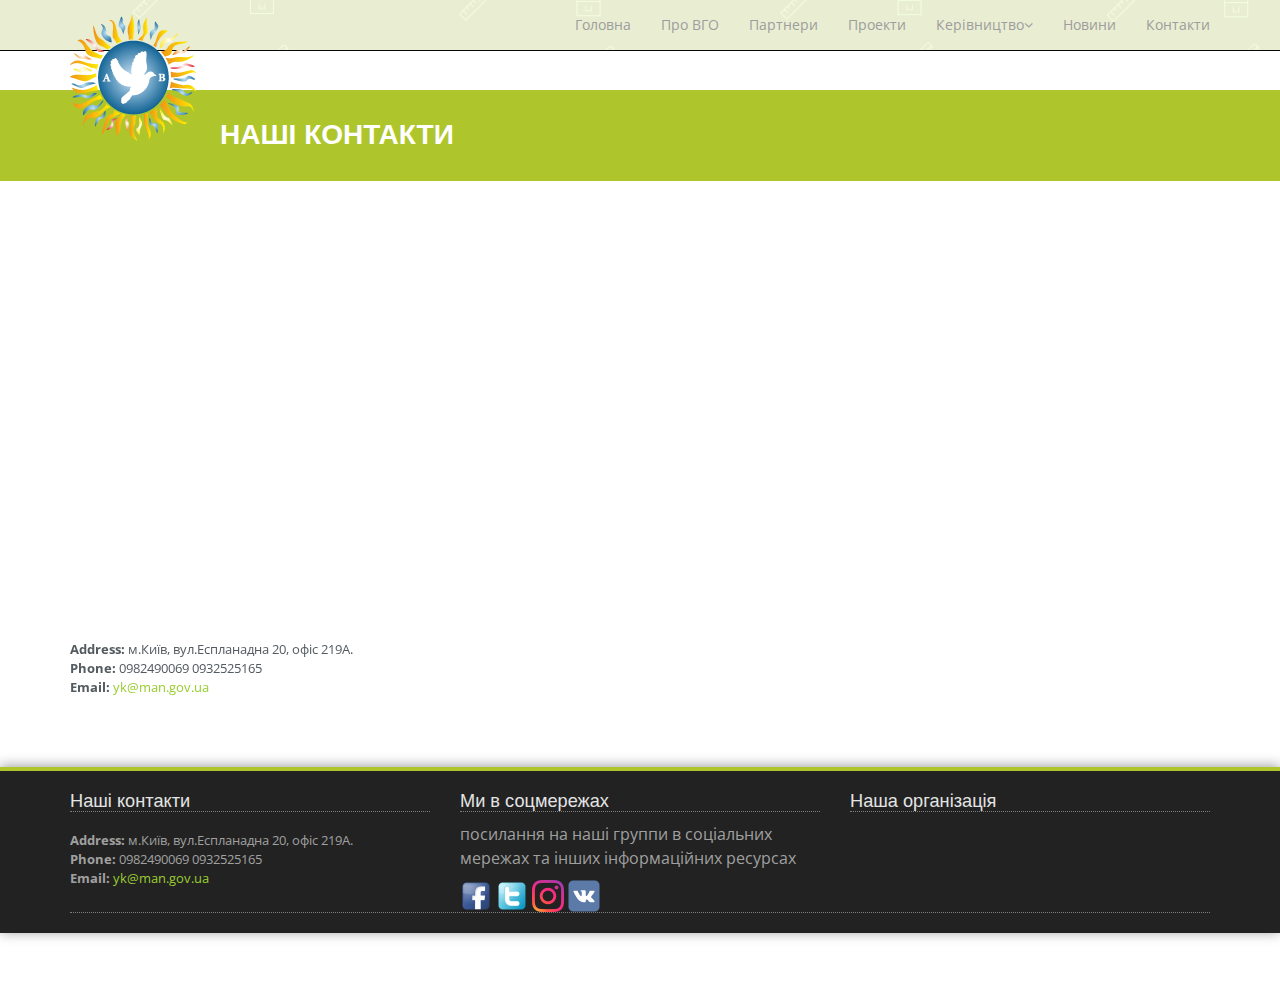
<file: contact-us.html>
<!DOCTYPE html>
<!--[if lt IE 7]>      <html class="no-js lt-ie9 lt-ie8 lt-ie7"> <![endif]-->
<!--[if IE 7]>         <html class="no-js lt-ie9 lt-ie8"> <![endif]-->
<!--[if IE 8]>         <html class="no-js lt-ie9"> <![endif]-->
<!--[if gt IE 8]><!--> <html class="no-js"> <!--<![endif]-->
<html lang="en">

<head>

    <meta charset="utf-8">
    <meta http-equiv="X-UA-Compatible" content="IE=edge">
    <meta name="viewport" content="width=device-width, initial-scale=1">
    <meta name="description" content="">
    <meta name="author" content="">

    <title>АВ МАН</title>

    <!-- Bootstrap Core CSS -->
    <link href="css/bootstrap.css" rel="stylesheet">

    <!-- Custom CSS -->
	<link rel="stylesheet" href="css/main.css">
    <link href="css/custom.css" rel="stylesheet">
	
	<script src="//use.edgefonts.net/bebas-neue.js"></script>

    <!-- Custom Fonts & Icons -->
    <link href='http://fonts.googleapis.com/css?family=Open+Sans:400,700,600,800' rel='stylesheet' type='text/css'>
	<link rel="stylesheet" href="css/icomoon-social.css">
	<link rel="stylesheet" href="css/font-awesome.min.css">
	
	<script src="js/modernizr-2.6.2-respond-1.1.0.min.js"></script>
	

</head>

    <body>
        <!--[if lt IE 7]>
            <p class="chromeframe">You are using an <strong>outdated</strong> browser. Please <a href="http://browsehappy.com/">upgrade your browser</a> or <a href="http://www.google.com/chromeframe/?redirect=true">activate Google Chrome Frame</a> to improve your experience.</p>
        <![endif]-->
        

    <header class="navbar navbar-inverse navbar-fixed-top" role="banner">
        <div class="container">
            <div class="navbar-header">
                <button type="button" class="navbar-toggle" data-toggle="collapse" data-target=".navbar-collapse">
                    <span class="sr-only">Toggle navigation</span>
                    <span class="icon-bar"></span>
                    <span class="icon-bar"></span>
                    <span class="icon-bar"></span>
                </button>
                <a class="navbar-brand" href="index.html"><img src="img/logo.png" alt="Basica"></a>
            </div>
            <div class="collapse navbar-collapse">
                <ul class="nav navbar-nav navbar-right">
                    <li><a href="index.html">Головна</a></li>
                    <li><a href="about-us.html">Про ВГО</a></li>
                    <li><a href="services.html">Партнери</a></li>
                    <li><a href="portfolio.html">Проекти</a></li>
                    <li class="dropdown">
                        <a href="#" class="dropdown-toggle" data-toggle="dropdown">Керівництво<i class="icon-angle-down"></i></a>
                        <ul class="dropdown-menu">
                            <li><a href="#">Dropdown Menu 1</a></li>
                            <li><a href="#">Dropdown Menu 2</a></li>
                            <li><a href="#">Dropdown Menu 3</a></li>
                            <li><a href="#">Dropdown Menu 4</a></li>
                            <li><a href="#">Dropdown Menu 5</a></li>
                            <li class="divider"></li>
                            <li><a href="#">Privacy Policy</a></li>
                            <li><a href="#">Terms of Use</a></li>
                        </ul>
                    </li>
                    <li><a href="blog.html">Новини</a></li> 
                    <li><a href="contact-us.html">Контакти</a></li>
                </ul>
            </div>
        </div>
    </header><!--/header-->

        <!-- Page Title -->
		<div class="section section-breadcrumbs">
			<div class="container">
				<div class="row">
					<div class="col-md-6">
						<h1>Наші контакти</h1>
					</div>
				</div>
			</div>
		</div>
        
        <div class="section section-map">


	        		<div class="col-sm-12" style="padding:0;">
	        			<!-- Map -->
	        			<div id="contact-us-map">
							<iframe src="https://www.google.com/maps/embed?pb=!1m14!1m12!1m3!1d1269.9052657083557!2d30.4593917582631!3d50.463252791731584!2m3!1f0!2f0!3f0!3m2!1i1024!2i768!4f13.1!5e0!3m2!1sru!2sru!4v1497754972946" width="1300" height="450" frameborder="0" style="border:0" allowfullscreen></iframe>
							<br />
							<small>
								<a src="https://www.google.com/maps/embed?pb=!1m14!1m12!1m3!1d1269.9052657083557!2d30.4593917582631!3d50.463252791731584!2m3!1f0!2f0!3f0!3m2!1i1024!2i768!4f13.1!5e0!3m2!1sru!2sru!4v1497754972946" width="600" height="450" frameborder="0" style="border:0" allowfullscreen></a>
							</small>
							</iframe>
	        			</div>
	        			<!-- End Map -->
					</div>


	    </div>

        <div class="section">
	    	<div class="container">
	        	<div class="row">
					
					</hr>
	        		<div class="col-sm-6">
	        			<!-- Contact Info -->
	        			<p class="contact-us-details">
	        				<b>Address:</b> м.Київ, вул.Еспланадна 20, офіс 219А.<br/>
	        				<b>Phone:</b> 0982490069

          0932525165<br/>
	        				
	        				<b>Email:</b> <a href="mailto:info@yourcompanydomain.com"> yk@man.gov.ua</a>
	        			</p>
	        			<!-- End Contact Info -->
	        		</div>
	        		<div class="col-sm-6">

	        		</div>
	        	</div>
	    	</div>
	    </div>

	    <!-- Footer -->
	    <div class="footer">
	    	<div class="container">
			
		    	<div class="row">
				
		    		<div class="col-footer col-md-4 col-xs-6">
		    			<h3>Наші контакти</h3>
		    			<p class="contact-us-details">
	        				<b>Address:</b> м.Київ, вул.Еспланадна 20, офіс 219А.<br/>
	        				<b>Phone:</b> 0982490069

          0932525165<br/>
	        				
	        				<b>Email:</b> <a href="mailto:info@yourcompanydomain.com"> yk@man.gov.ua</a>
	        			</p>
		    		</div>				
		    		<div class="col-footer col-md-4 col-xs-6">
		    			<h3>Ми в соцмережах</h3>
						<p>посилання на наші группи в соціальних мережах та інших інформаційних ресурсах</p>
		    			<div>
		    				<img src="img/icons/facebook.png" width="32" alt="Facebook">
		    				<img src="img/icons/twitter.png" width="32" alt="Twitter">
		    				<img src="img/icons/linkedin.png" width="32" alt="LinkedIn">
							<img src="img/icons/rss.png" width="32" alt="RSS Feed">
						</div>
		    		</div>
		    		<div class="col-footer col-md-4 col-xs-6">
		    			<h3>Наша організація</h3>
		    				<p></p>
		    		</div>

		    	</div>
		    	<div class="row">
		    		<div class="col-md-12">
		    			<div class="footer-copyright">  </div>
		    		</div>
		    	</div>
		    </div>
	    </div>

        <!-- Javascripts -->
        <script src="http://ajax.googleapis.com/ajax/libs/jquery/1.9.1/jquery.min.js"></script>
        <script>window.jQuery || document.write('<script src="js/jquery-1.9.1.min.js"><\/script>')</script>
        <script src="js/bootstrap.min.js"></script>
		
		<!-- Scrolling Nav JavaScript -->
		<script src="js/jquery.easing.min.js"></script>
		<script src="js/scrolling-nav.js"></script>		

    </body>
</html>
</file>
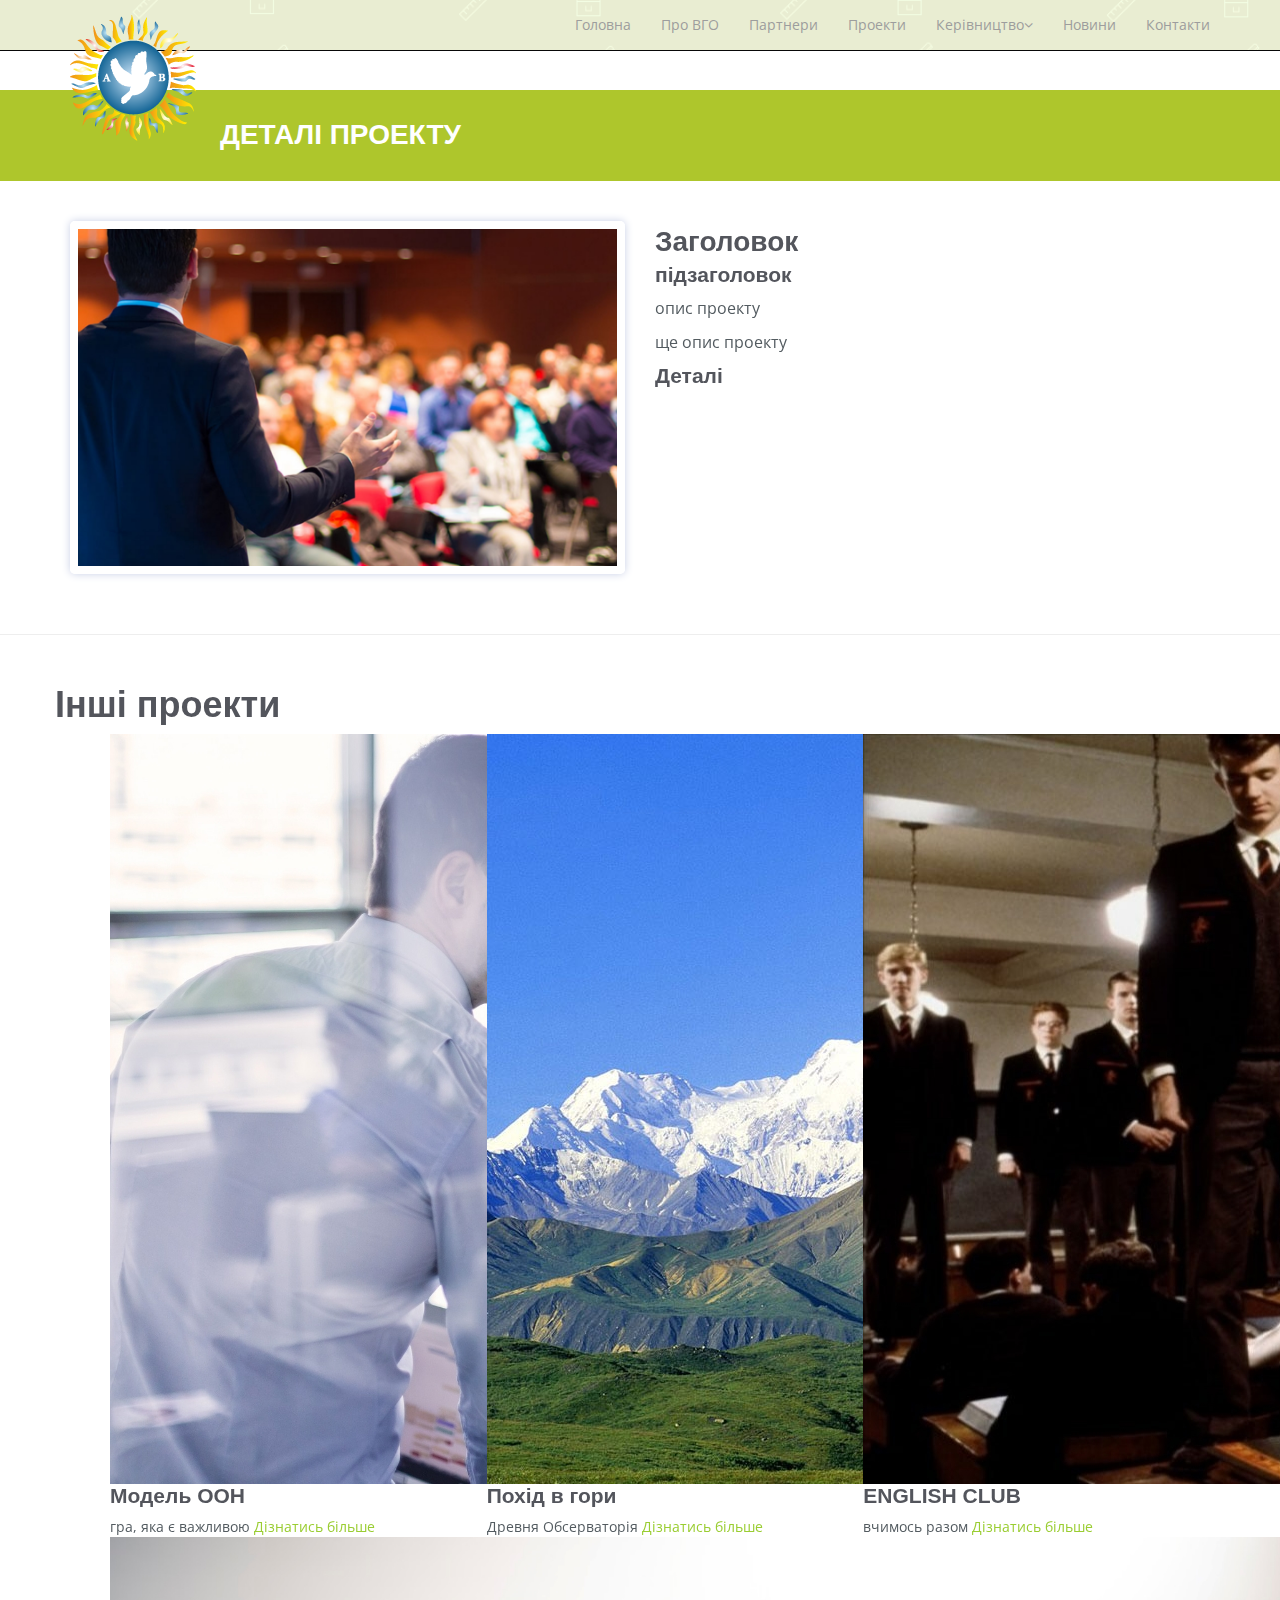
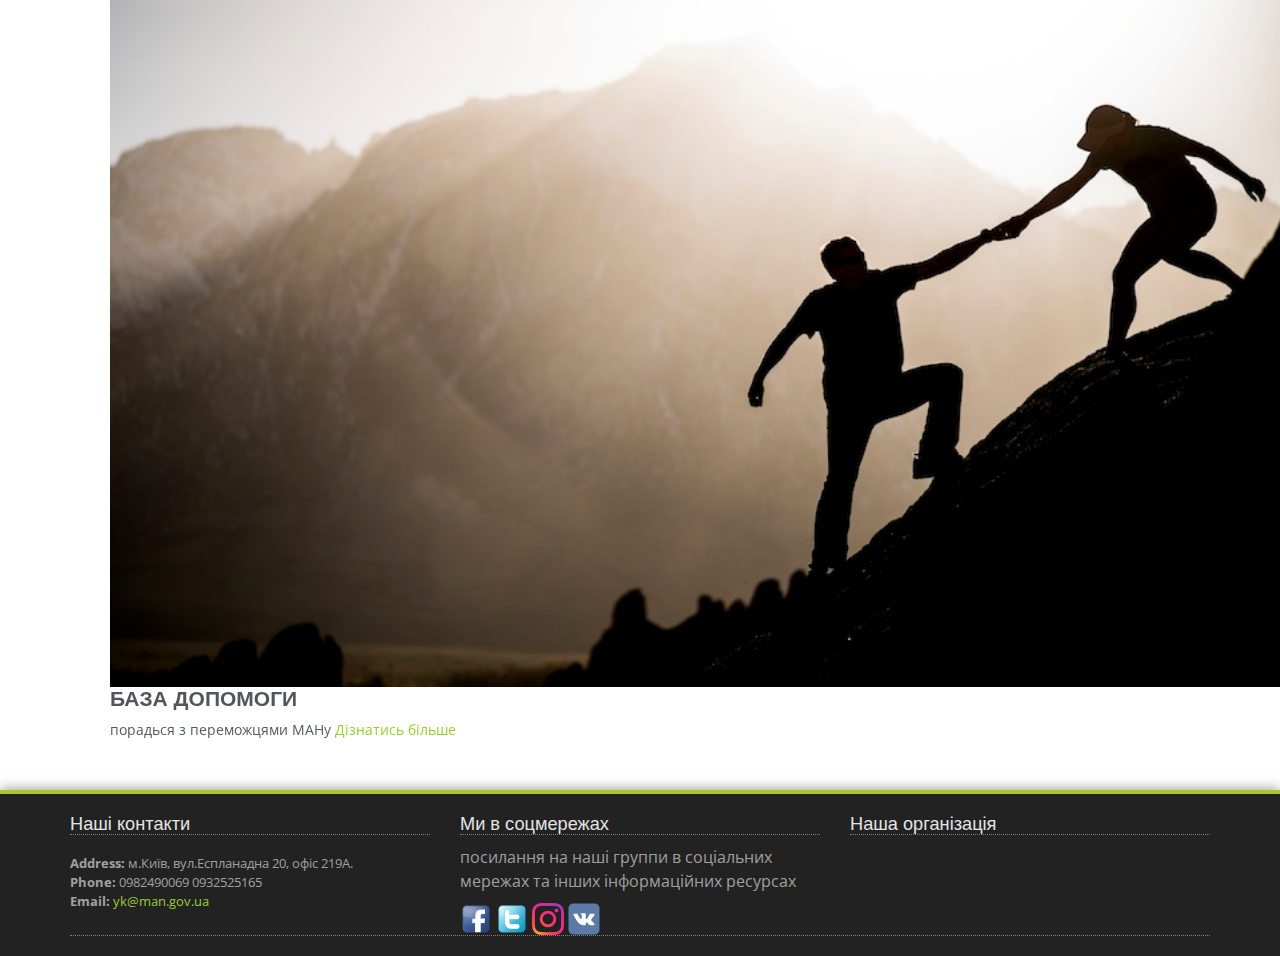
<file: portfolio-item.html>
<!DOCTYPE html>
<!--[if lt IE 7]>      <html class="no-js lt-ie9 lt-ie8 lt-ie7"> <![endif]-->
<!--[if IE 7]>         <html class="no-js lt-ie9 lt-ie8"> <![endif]-->
<!--[if IE 8]>         <html class="no-js lt-ie9"> <![endif]-->
<!--[if gt IE 8]><!--> <html class="no-js"> <!--<![endif]-->
<html lang="en">

<head>

    <meta charset="utf-8">
    <meta http-equiv="X-UA-Compatible" content="IE=edge">
    <meta name="viewport" content="width=device-width, initial-scale=1">
    <meta name="description" content="">
    <meta name="author" content="">

    <title>АВ МАН</title>

    <!-- Bootstrap Core CSS -->
    <link href="css/bootstrap.css" rel="stylesheet">

    <!-- Custom CSS -->
	<link rel="stylesheet" href="css/main.css">
    <link href="css/custom.css" rel="stylesheet">
	
	<script src="//use.edgefonts.net/bebas-neue.js"></script>

    <!-- Custom Fonts & Icons -->
    <link href='http://fonts.googleapis.com/css?family=Open+Sans:400,700,600,800' rel='stylesheet' type='text/css'>
	<link rel="stylesheet" href="css/icomoon-social.css">
	<link rel="stylesheet" href="css/font-awesome.min.css">
	
	<script src="js/modernizr-2.6.2-respond-1.1.0.min.js"></script>
	

</head>

    <body>
        <!--[if lt IE 7]>
            <p class="chromeframe">You are using an <strong>outdated</strong> browser. Please <a href="http://browsehappy.com/">upgrade your browser</a> or <a href="http://www.google.com/chromeframe/?redirect=true">activate Google Chrome Frame</a> to improve your experience.</p>
        <![endif]-->
        

    <header class="navbar navbar-inverse navbar-fixed-top" role="banner">
        <div class="container">
            <div class="navbar-header">
                <button type="button" class="navbar-toggle" data-toggle="collapse" data-target=".navbar-collapse">
                    <span class="sr-only">Toggle navigation</span>
                    <span class="icon-bar"></span>
                    <span class="icon-bar"></span>
                    <span class="icon-bar"></span>
                </button>
                <a class="navbar-brand" href="index.html"><img src="img/logo.png" alt="Basica"></a>
            </div>
            <div class="collapse navbar-collapse">
                <ul class="nav navbar-nav navbar-right">
                    <li><a href="index.html">Головна</a></li>
                    <li><a href="about-us.html">Про ВГО</a></li>
                    <li><a href="services.html">Партнери</a></li>
                    <li><a href="portfolio.html">Проекти</a></li>
                    <li class="dropdown">
                        <a href="#" class="dropdown-toggle" data-toggle="dropdown">Керівництво<i class="icon-angle-down"></i></a>
                        <ul class="dropdown-menu">
                            <li><a href="#">Dropdown Menu 1</a></li>
                            <li><a href="#">Dropdown Menu 2</a></li>
                            <li><a href="#">Dropdown Menu 3</a></li>
                            <li><a href="#">Dropdown Menu 4</a></li>
                            <li><a href="#">Dropdown Menu 5</a></li>
                            <li class="divider"></li>
                            <li><a href="#">Privacy Policy</a></li>
                            <li><a href="#">Terms of Use</a></li>
                        </ul>
                    </li>
                    <li><a href="blog.html">Новини</a></li> 
                    <li><a href="contact-us.html">Контакти</a></li>
                </ul>
            </div>
        </div>
    </header><!--/header-->

        <!-- Page Title -->
		<div class="section section-breadcrumbs">
			<div class="container">
				<div class="row">
					<div class="col-md-12">
						<h1>Деталі проекту</h1>
					</div>
				</div>
			</div>
		</div>
        
        <div class="section">
	    	<div class="container">
	    		<div class="row">
	    			<!-- Product Image & Available Colors -->
	    			<div class="col-sm-6">
	    				<div class="product-image-large">
	    					<img src="img/portfolio/6.jpg" alt="Item Name">
	    				</div>
	    				<div class="colors">
							<span class="color-white"></span>
							<span class="color-black"></span>
							<span class="color-blue"></span>
							<span class="color-orange"></span>
							<span class="color-green"></span>
						</div>
	    			</div>
	    			<!-- End Product Image & Available Colors -->
	    			<!-- Product Summary & Options -->
	    			<div class="col-sm-6 product-details">
	    				<h2>Заголовок</h2>
						<h3>підзаголовок</h3>
	    				<p>
						опис  проекту	    				
						</p>
	    				<p>
						ще опис проекту  	    				
						</p>						
						<h3>Деталі</h3>
						
	    			</div>
	    			<!-- End Product Summary & Options -->
	    			
	    		</div>
			</div>
		</div>
		
<hr>
		
        <div class="section">
	    	<div class="container">
				<div class="row">
				
				<div class="section-title">
				<h1>Інші проекти</h1>
				</div>				
			
			<ul class="grid cs-style-2">
	        	<div class="col-md-4 col-sm-6">
					<figure>
						<img src="img/portfolio/4.jpg" alt="img04">
						<figcaption>
							<h3>Модель ООН</h3>
							<span>гра, яка є важливою</span>
							<a href="portfolio-item.html">Дізнатись більше</a>
						</figcaption>
					</figure>
	        	</div>	
				<div class="col-md-4 col-sm-6">
					<figure>
						<img src="img/portfolio/1.jpg" alt="img01">
						<figcaption>
							<h3>Похід в гори</h3>
							<span>Древня Обсерваторія</span>
							<a href="portfolio-item.html">Дізнатись більше</a>
						</figcaption>
					</figure>
				</div>
				<div class="col-md-4 col-sm-6">
					<figure>
						<img src="img/portfolio/2.jpg" alt="img02">
						<figcaption>
							<h3>ENGLISH CLUB</h3>
							<span>вчимось разом</span>
							<a href="portfolio-item.html">Дізнатись більше</a>
						</figcaption>
					</figure>
				</div>
				<div class="col-md-4 col-sm-6">
					<figure>
						<img src="img/portfolio/5.jpg" alt="img05">
						<figcaption>
							<h3>БАЗА ДОПОМОГИ</h3>
							<span>порадься з переможцями МАНу</span>
							<a href="portfolio-item.html">Дізнатись більше</a>
						</figcaption>
					</figure>
				</div>
			</ul>

				
				</div>
			</div>
		</div>		

	    <!-- Footer -->
	     <div class="footer">
	    	<div class="container">
			
		    	<div class="row">
				
		    		<div class="col-footer col-md-4 col-xs-6">
		    			<h3>Наші контакти</h3>
		    			<p class="contact-us-details">
	        				<b>Address:</b> м.Київ, вул.Еспланадна 20, офіс 219А.<br/>
	        				<b>Phone:</b> 0982490069

          0932525165<br/>
	        				
	        				<b>Email:</b> <a href="mailto:info@yourcompanydomain.com"> yk@man.gov.ua</a>
	        			</p>
		    		</div>				
		    		<div class="col-footer col-md-4 col-xs-6">
		    			<h3>Ми в соцмережах</h3>
						<p>посилання на наші группи в соціальних мережах та інших інформаційних ресурсах</p>
		    			<div>
		    				<img src="img/icons/facebook.png" width="32" alt="Facebook">
		    				<img src="img/icons/twitter.png" width="32" alt="Twitter">
		    				<img src="img/icons/linkedin.png" width="32" alt="LinkedIn">
							<img src="img/icons/rss.png" width="32" alt="RSS Feed">
						</div>
		    		</div>
		    		<div class="col-footer col-md-4 col-xs-6">
		    			<h3>Наша організація</h3>
		    				<p></p>
		    		</div>

		    	</div>
		    	<div class="row">
		    		<div class="col-md-12">
		    			<div class="footer-copyright">  </div>
		    		</div>
		    	</div>
		    </div>
	    </div>
        <!-- Javascripts -->
        <script src="http://ajax.googleapis.com/ajax/libs/jquery/1.9.1/jquery.min.js"></script>
        <script>window.jQuery || document.write('<script src="js/jquery-1.9.1.min.js"><\/script>')</script>
        <script src="js/bootstrap.min.js"></script>
		
		<!-- Scrolling Nav JavaScript -->
		<script src="js/jquery.easing.min.js"></script>
		<script src="js/scrolling-nav.js"></script>
</file>
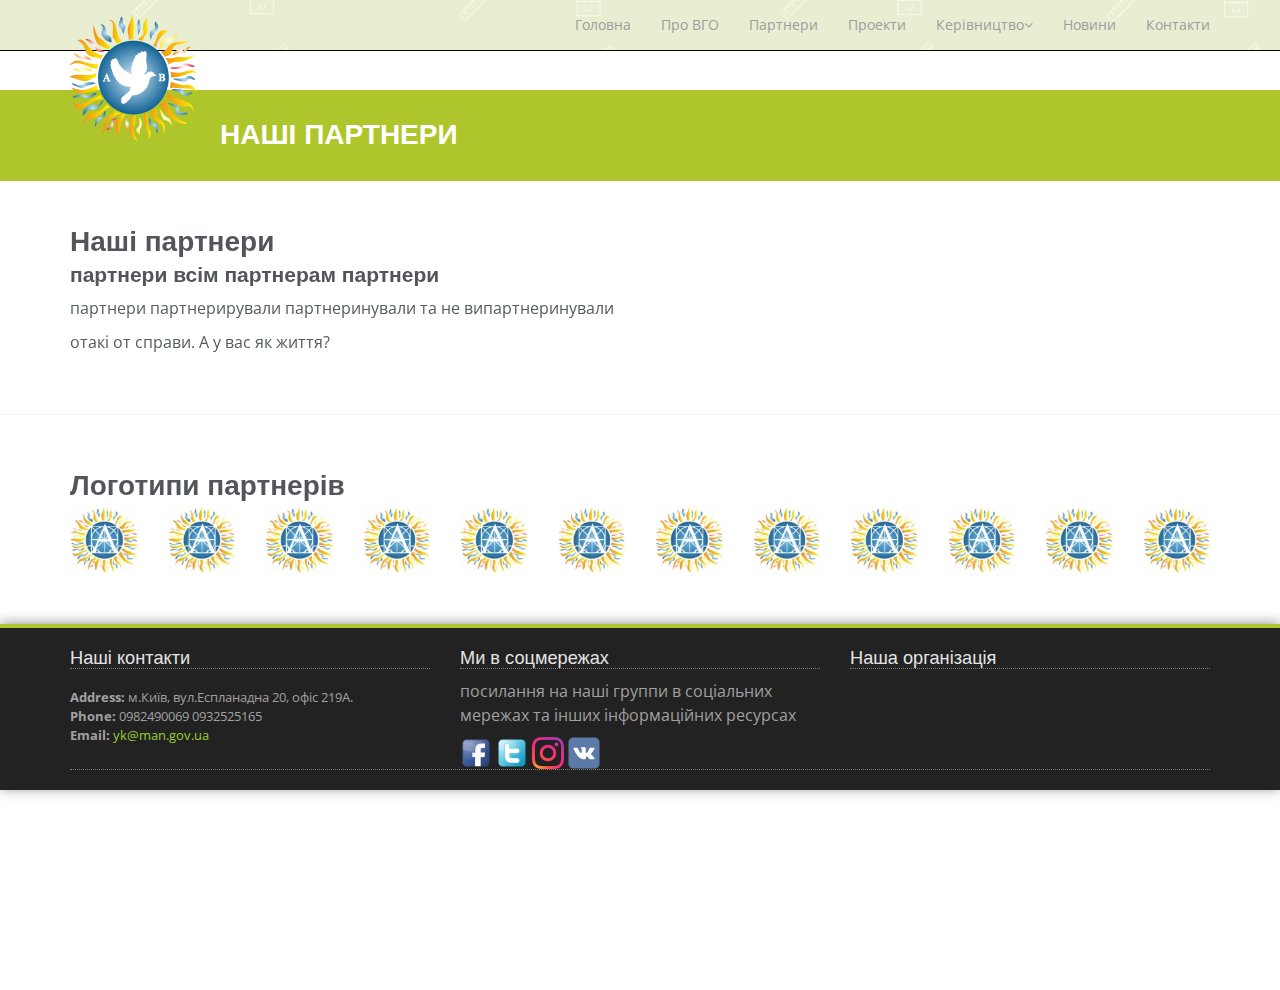
<file: services.html>
<!DOCTYPE html>
<!--[if lt IE 7]>      <html class="no-js lt-ie9 lt-ie8 lt-ie7"> <![endif]-->
<!--[if IE 7]>         <html class="no-js lt-ie9 lt-ie8"> <![endif]-->
<!--[if IE 8]>         <html class="no-js lt-ie9"> <![endif]-->
<!--[if gt IE 8]><!--> <html class="no-js"> <!--<![endif]-->
<html lang="en">

<head>

    <meta charset="utf-8">
    <meta http-equiv="X-UA-Compatible" content="IE=edge">
    <meta name="viewport" content="width=device-width, initial-scale=1">
    <meta name="description" content="">
    <meta name="author" content="">

    <title>AV MAN</title>

    <!-- Bootstrap Core CSS -->
    <link href="css/bootstrap.css" rel="stylesheet">

    <!-- Custom CSS -->
	<link rel="stylesheet" href="css/main.css">
    <link href="css/custom.css" rel="stylesheet">
	
	<script src="//use.edgefonts.net/bebas-neue.js"></script>

    <!-- Custom Fonts & Icons -->
    <link href='http://fonts.googleapis.com/css?family=Open+Sans:400,700,600,800' rel='stylesheet' type='text/css'>
	<link rel="stylesheet" href="css/icomoon-social.css">
	<link rel="stylesheet" href="css/font-awesome.min.css">
	
	<script src="js/modernizr-2.6.2-respond-1.1.0.min.js"></script>
	

</head>

    <body>
        <!--[if lt IE 7]>
            <p class="chromeframe">You are using an <strong>outdated</strong> browser. Please <a href="http://browsehappy.com/">upgrade your browser</a> or <a href="http://www.google.com/chromeframe/?redirect=true">activate Google Chrome Frame</a> to improve your experience.</p>
        <![endif]-->
        

    <header class="navbar navbar-inverse navbar-fixed-top" role="banner">
        <div class="container">
            <div class="navbar-header">
                <button type="button" class="navbar-toggle" data-toggle="collapse" data-target=".navbar-collapse">
                    <span class="sr-only">Toggle navigation</span>
                    <span class="icon-bar"></span>
                    <span class="icon-bar"></span>
                    <span class="icon-bar"></span>
                </button>
                <a class="navbar-brand" href="index.html"><img src="img/logo.png" alt="Basica"></a>
            </div>
            <div class="collapse navbar-collapse">
                <ul class="nav navbar-nav navbar-right">
                    <li><a href="index.html">Головна</a></li>
                    <li><a href="about-us.html">Про ВГО</a></li>
                    <li><a href="services.html">Партнери</a></li>
                    <li><a href="portfolio.html">Проекти</a></li>
                    <li class="dropdown">
                        <a href="#" class="dropdown-toggle" data-toggle="dropdown">Керівництво<i class="icon-angle-down"></i></a>
                        <ul class="dropdown-menu">
                            <li><a href="#">Dropdown Menu 1</a></li>
                            <li><a href="#">Dropdown Menu 2</a></li>
                            <li><a href="#">Dropdown Menu 3</a></li>
                            <li><a href="#">Dropdown Menu 4</a></li>
                            <li><a href="#">Dropdown Menu 5</a></li>
                            <li class="divider"></li>
                            <li><a href="#">Privacy Policy</a></li>
                            <li><a href="#">Terms of Use</a></li>
                        </ul>
                    </li>
                    <li><a href="blog.html">Новини</a></li> 
                    <li><a href="contact-us.html">Контакти</a></li>
                </ul>
            </div>
        </div>
    </header><!--/header-->


        <!-- Page Title -->
		<div class="section section-breadcrumbs">
			<div class="container">
				<div class="row">
					<div class="col-md-12">
						<h1>Наші партнери </h1>
					</div>
				</div>
			</div>
		</div>
		
		
        <div class="section">
	    	<div class="container">
				<div class="row">
				<div class="col-sm-12">
						<h2>Наші партнери</h2>
						<h3>партнери всім партнерам партнери</h3>
						<p>
							партнери партнерирували партнеринували та не випартнеринували 
						</p>
						<p>
							отакі от справи. А у вас як життя?
						</p>						
					</div>
				</div>
			</div>
		</div>

<hr>			
        <!--
        <div class="section">
	        <div class="container">
	        	<div class="row">
	        		<div class="col-md-4 col-sm-6">
	        			<div class="service-wrapper">
		        			<i class="icon-calendar"></i>
		        			<h3>Aliquam in adipiscing</h3>
		        			<p>Praesent rhoncus mauris ac sollicitudin vehicula. Nam fringilla turpis turpis, at posuere turpis aliquet sit amet condimentum</p>
		        			<a href="#" class="btn">Read more</a>
		        		</div>
	        		</div>
	        		<div class="col-md-4 col-sm-6">
	        			<div class="service-wrapper">
		        			<i class="icon-briefcase"></i>
		        			<h3>Curabitur mollis</h3>
		        			<p>Suspendisse eget libero mi. Fusce ligula orci, vulputate nec elit ultrices, ornare faucibus orci. Aenean lectus sapien, vehicula</p>
		        			<a href="#" class="btn">Read more</a>
		        		</div>
	        		</div>
	        		<div class="col-md-4 col-sm-6">
	        			<div class="service-wrapper">
		        			<i class="icon-th-large"></i>
		        			<h3>Vivamus mattis</h3>
		        			<p>Phasellus posuere et nisl ac commodo. Nulla facilisi. Sed tincidunt bibendum cursus. Aenean vulputate aliquam risus rutrum scelerisque</p>
		        			<a href="#" class="btn">Read more</a>
		        		</div>
	        		</div>
	        		<div class="col-md-4 col-sm-6">
	        			<div class="service-wrapper">
		        			<i class="icon-home"></i>
		        			<h3>Aliquam in adipiscing</h3>
		        			<p>Praesent rhoncus mauris ac sollicitudin vehicula. Nam fringilla turpis turpis, at posuere turpis aliquet sit amet condimentum</p>
		        			<a href="#" class="btn">Read more</a>
		        		</div>
	        		</div>
	        		<div class="col-md-4 col-sm-6">
	        			<div class="service-wrapper">
		        			<i class="icon-cog"></i>
		        			<h3>Curabitur mollis</h3>
		        			<p>Suspendisse eget libero mi. Fusce ligula orci, vulputate nec elit ultrices, ornare faucibus orci. Aenean lectus sapien, vehicula</p>
		        			<a href="#" class="btn">Read more</a>
		        		</div>
	        		</div>
	        		<div class="col-md-4 col-sm-6">
	        			<div class="service-wrapper">
		        			<i class="icon-camera"></i>
		        			<h3>Vivamus mattis</h3>
		        			<p>Phasellus posuere et nisl ac commodo. Nulla facilisi. Sed tincidunt bibendum cursus. Aenean vulputate aliquam risus rutrum scelerisque</p>
		        			<a href="#" class="btn">Read more</a>
		        		</div>
	        		</div>
	        	</div>
	        </div>
	    </div>


<hr>
        
        <div class="section">
	    	<div class="container">
	        	<div class="row">
	        		<div class="col-lg-12">
	        			<!-- Pricing Plans Wrapper -->

	        			<!--
	        			<div class="pricing-wrapper">
	        				<!-- Pricing Plan -->
	        				<!--
							<div class="pricing-plan">
								<h2 class="pricing-plan-title">Starter</h2>
								<div class="pricing-plan-price">FREE</div>
								<!-- Pricing Plan Features -->
								<!--
								<ul class="pricing-plan-features">
									<li><strong>1</strong> user</li>
									<li><strong>Unlimited</strong> projects</li>
									<li><strong>2GB</strong> storage</li>
								</ul>
								<a href="index.html" class="btn">Order Now</a>
							</div>
							<!-- End Pricing Plan -->
							<!--
						    <div class="pricing-plan">
								<h2 class="pricing-plan-title">Advanced</h2>
								<div class="pricing-plan-price">$49<span>/mo</span></div>
								<ul class="pricing-plan-features">
									<li><strong>10</strong> users</li>
									<li><strong>Unlimited</strong> projects</li>
									<li><strong>20GB</strong> storage</li>
								</ul>
								<a href="index.html" class="btn">Order Now</a>
						    </div>
						    <!-- Promoted Pricing Plan (White Background) -->
						    <!--
						    <div class="pricing-plan pricing-plan-promote">
									<h2 class="pricing-plan-promote-title">Premium</h2>
									<div class="pricing-plan-promote-price">$99<span>/mo</span></div>
									<ul class="pricing-plan-promote-features">
										<li><strong>Unlimited</strong> users</li>
										<li><strong>Unlimited</strong> projects</li>
										<li><strong>100GB</strong> storage</li>
									</ul>
								<a href="index.html" class="btn btn-green">Order Now</a>
						    </div>
						    <div class="pricing-plan">
						    	<!-- Pricing Plan Ribbon -->
						    	<!--
								<div class="ribbon-wrapper">
									<div class="price-ribbon ribbon-green">New</div>
								</div>
								<h2 class="pricing-plan-title">Mega</h2>
								<div class="pricing-plan-price">$199<span>/mo</span></div>
								<ul class="pricing-plan-features">
									<li><strong>Unlimited</strong> users</li>
									<li><strong>Unlimited</strong> projects</li>
									<li><strong>100GB</strong> storage</li>
								</ul>
								<a href="index.html" class="btn">Order Now</a>
						    </div>
						</div>
						<!-- End Pricing Plans Wrapper -->
						<!--
	        		</div>
	        	</div>
	    	</div>
	    </div>


<hr>
		
	    <!-- Our Clients -->
	    <div class="section">
	    	<div class="container">
	    		<h2>Логотипи партнерів</h2>
				<div class="clients-logo-wrapper text-center row">
					<div class="col-lg-1 col-md-1 col-sm-3 col-xs-6"><a href="#"><img src="img/logos/logo-1.jpg" alt="Client Name"></a></div>
					<div class="col-lg-1 col-md-1 col-sm-3 col-xs-6"><a href="#"><img src="img/logos/logo-2.jpg" alt="Client Name"></a></div>
					<div class="col-lg-1 col-md-1 col-sm-3 col-xs-6"><a href="#"><img src="img/logos/logo-3.jpg" alt="Client Name"></a></div>
					<div class="col-lg-1 col-md-1 col-sm-3 col-xs-6"><a href="#"><img src="img/logos/logo-4.jpg" alt="Client Name"></a></div>
					<div class="col-lg-1 col-md-1 col-sm-3 col-xs-6"><a href="#"><img src="img/logos/logo-5.jpg" alt="Client Name"></a></div>
					<div class="col-lg-1 col-md-1 col-sm-3 col-xs-6"><a href="#"><img src="img/logos/logo-6.jpg" alt="Client Name"></a></div>
					<div class="col-lg-1 col-md-1 col-sm-3 col-xs-6"><a href="#"><img src="img/logos/logo-7.jpg" alt="Client Name"></a></div>
					<div class="col-lg-1 col-md-1 col-sm-3 col-xs-6"><a href="#"><img src="img/logos/logo-8.jpg" alt="Client Name"></a></div>
					<div class="col-lg-1 col-md-1 col-sm-3 col-xs-6"><a href="#"><img src="img/logos/logo-9.jpg" alt="Client Name"></a></div>
					<div class="col-lg-1 col-md-1 col-sm-3 col-xs-6"><a href="#"><img src="img/logos/logo-10.jpg" alt="Client Name"></a></div>
					<div class="col-lg-1 col-md-1 col-sm-3 col-xs-6"><a href="#"><img src="img/logos/logo-11.jpg" alt="Client Name"></a></div>
					<div class="col-lg-1 col-md-1 col-sm-3 col-xs-6"><a href="#"><img src="img/logos/logo-12.jpg" alt="Client Name"></a></div>
				</div>
			</div>
	    </div>
	    <!-- End Our Clients -->

	    <!-- Footer -->
	     <div class="footer">
	    	<div class="container">
			
		    	<div class="row">
				
		    		<div class="col-footer col-md-4 col-xs-6">
		    			<h3>Наші контакти</h3>
		    			<p class="contact-us-details">
	        				<b>Address:</b> м.Київ, вул.Еспланадна 20, офіс 219А.<br/>
	        				<b>Phone:</b> 0982490069

          0932525165<br/>
	        				
	        				<b>Email:</b> <a href="mailto:info@yourcompanydomain.com"> yk@man.gov.ua</a>
	        			</p>
		    		</div>				
		    		<div class="col-footer col-md-4 col-xs-6">
		    			<h3>Ми в соцмережах</h3>
						<p>посилання на наші группи в соціальних мережах та інших інформаційних ресурсах</p>
		    			<div>
		    				<img src="img/icons/facebook.png" width="32" alt="Facebook">
		    				<img src="img/icons/twitter.png" width="32" alt="Twitter">
		    				<img src="img/icons/linkedin.png" width="32" alt="LinkedIn">
							<img src="img/icons/rss.png" width="32" alt="RSS Feed">
						</div>
		    		</div>
		    		<div class="col-footer col-md-4 col-xs-6">
		    			<h3>Наша організація</h3>
		    				<p></p>
		    		</div>

		    	</div>
		    	<div class="row">
		    		<div class="col-md-12">
		    			<div class="footer-copyright">  </div>
		    		</div>
		    	</div>
		    </div>
	    </div>
        <!-- Javascripts -->
        <script src="http://ajax.googleapis.com/ajax/libs/jquery/1.9.1/jquery.min.js"></script>
        <script>window.jQuery || document.write('<script src="js/jquery-1.9.1.min.js"><\/script>')</script>
        <script src="js/bootstrap.min.js"></script>
		
		<!-- Scrolling Nav JavaScript -->
		<script src="js/jquery.easing.min.js"></script>
		<script src="js/scrolling-nav.js"></script>
</file>
<file: css/custom.css>
html,
body {
    width: 100%;
    height: 100%;
    font-family: 'Open Sans','Helvetica Neue',Arial,sans-serif;
}

a {
    color: yellowgreen;
    -webkit-transition: all .35s;
    -moz-transition: all .35s;
    transition: all .35s;
}

a:hover,
a:focus {
    color: forestgreen;
}

p {
    font-size: 16px;
    line-height: 1.5;
}

header {
    position: relative;
    width: 100%;
    min-height: auto;
    text-align: center;
    color: #fff;
    background-image: url('../images/header.png');
    background-position: center;
    -webkit-background-size: cover;
    -moz-background-size: cover;
    background-size: cover;
    -o-background-size: cover;
}

header .header-content {
    position: relative;
    width: 100%;
    padding: 100px 15px 70px;
    text-align: center;
}

header .header-content .header-content-inner h1 {
    margin-top: 0;
    margin-bottom: 20px;
    font-size: 50px;
    font-weight: 300;
    color: #2b7a00;
}

header .header-content .header-content-inner p {
    margin-bottom: 50px;
    font-size: 28px;
    font-weight: 300;
    color: #2b7a00;
}

@media(min-width:768px) {
    header {
        min-height: 100%;
    }

    header .header-content {
        position: absolute;
        top: 50%;
        padding: 0 50px;
        -webkit-transform: translateY(-50%);
        -ms-transform: translateY(-50%);
        transform: translateY(-50%);
    }

    header .header-content .header-content-inner {
        margin-right: auto;
        margin-left: auto;
        max-width: 1000px;
    }

	header .header-content .header-content-inner h1 {
    	font-size: 100px;
		}

    header .header-content .header-content-inner p {
        margin-right: auto;
        margin-left: auto;
        max-width: 80%;
        font-size: 18px;
    }
}

.section-heading {
    margin-top: 0;
    margin-bottom: 20px;
}

.intro {
	color: #fff;
    background-color: yellowgreen;
    padding: 70px 0;
    text-align: center;
}

.content {
    padding: 100px 0;
}

.content-2 {
	color: #fff;
    background-color: #222;
}

.content-3 {
	padding: 20px 0 40px;
	text-align: center;
}

.promo,
.promo h3,
.promo a:link,
.promo a:visited,
.promo a:hover,
.promo a:active {
    color: white;
	text-shadow: 0px 0px 40px black;
    text-decoration: none;
}

.promo-item {
    height: 200px;
    line-height: 180px;
    text-align: center;
}

.promo-item:hover {
    background-size: 110%; 
    border: 10px solid rgba(255,255,255,0.3);
    line-height: 160px;
}

.promo-item h3 {
    font-size: 40px;
    display: inline-block;
    vertical-align: middle;
}

.item-1 {
	background: url('../images/writing.jpg');
	}
	
.item-2 {
	background: url('../images/concert.jpg');
	}
	
.item-3 {
	background: url('../images/pencil_sharpener.jpg');
	}
		
.item-1,
.item-2,
.item-3 {
	background-size: cover;
	background-position: 50% 50%;
	}

.page-footer {
	text-align: center;
	}

.page-footer .contact {
	padding: 100px 0;
	background-color: yellowgreen;
	color: #fff;
	}

.page-footer .contact p {
	font-size: 22px;
	font-weight: 300;
	}
	
.content-3 .glyphicon,	
.page-footer .contact .glyphicon {
	font-size: 32px;
	font-weight: 700;
	}
		
.page-footer .small-print {
	padding: 50px 0 40px;
	font-weight: 300;
	}

.text-light {
    color: rgba(255,255,255,.7);
}

.navbar-default {
    border-color: rgba(34,34,34,.05);
    background-color: #fff;
    -webkit-transition: all .35s;
    -moz-transition: all .35s;
    transition: all .35s;
}

.navbar-default .navbar-header .navbar-brand {
    color: yellowgreen;
}

.navbar-default .navbar-header .navbar-brand:hover,
.navbar-default .navbar-header .navbar-brand:focus {
    color: #eb3812;
}

.navbar-default .nav > li>a,
.navbar-default .nav>li>a:focus {
    color: #222;
}

.navbar-default .nav > li>a:hover,
.navbar-default .nav>li>a:focus:hover {
    color: yellowgreen;
}

.navbar-default .nav > li.active>a,
.navbar-default .nav>li.active>a:focus {
    color: yellowgreen!important;
    background-color: transparent;
}

.navbar-default .nav > li.active>a:hover,
.navbar-default .nav>li.active>a:focus:hover {
    background-color: transparent;
}

@media(min-width:768px) {
    .navbar-default {
        border-color: rgba(255,255,255,.3);
        background-color: transparent;
    }

    .navbar-default .navbar-header .navbar-brand {
        color: rgba(255,255,255,.7);
        letter-spacing: 0.5em;
    }

    .navbar-default .navbar-header .navbar-brand:hover,
    .navbar-default .navbar-header .navbar-brand:focus {
        color: #fff;
    }

    .navbar-default .nav > li>a,
    .navbar-default .nav>li>a:focus {
        color: rgba(255,255,255,.7);
    }

    .navbar-default .nav > li>a:hover,
    .navbar-default .nav>li>a:focus:hover {
        color: #fff;
    }

    .navbar-default.affix {
        border-color: #fff;
        background-color: #fff;
        box-shadow: 0px 7px 20px 0px rgba(0,0,0,0.1);
    }

    .navbar-default.affix .navbar-header .navbar-brand {
        letter-spacing: 0;
        color: yellowgreen;
    }

    .navbar-default.affix .navbar-header .navbar-brand:hover,
    .navbar-default.affix .navbar-header .navbar-brand:focus {
        color: #eb3812;
    }

    .navbar-default.affix .nav > li>a,
    .navbar-default.affix .nav>li>a:focus {
        color: #222;
    }

    .navbar-default.affix .nav > li>a:hover,
    .navbar-default.affix .nav>li>a:focus:hover {
        color: yellowgreen;
    }
}

.btn-default {
    border-color: #fff;
    color: #222;
    background-color: #fff;
    -webkit-transition: all .35s;
    -moz-transition: all .35s;
    transition: all .35s;
}

.btn-default:hover,
.btn-default:focus,
.btn-default.focus,
.btn-default:active,
.btn-default.active,
.open > .dropdown-toggle.btn-default {
    border-color: #eee;
    color: #222;
    background-color: #eee;
}

.btn-default:active,
.btn-default.active,
.open > .dropdown-toggle.btn-default {
    background-image: none;
}

.btn-default.disabled,
.btn-default[disabled],
fieldset[disabled] .btn-default,
.btn-default.disabled:hover,
.btn-default[disabled]:hover,
fieldset[disabled] .btn-default:hover,
.btn-default.disabled:focus,
.btn-default[disabled]:focus,
fieldset[disabled] .btn-default:focus,
.btn-default.disabled.focus,
.btn-default[disabled].focus,
fieldset[disabled] .btn-default.focus,
.btn-default.disabled:active,
.btn-default[disabled]:active,
fieldset[disabled] .btn-default:active,
.btn-default.disabled.active,
.btn-default[disabled].active,
fieldset[disabled] .btn-default.active {
    border-color: #fff;
    background-color: #fff;
}

.btn-default .badge {
    color: #fff;
    background-color: #222;
}

.btn-primary {
    border-color: yellowgreen;
    color: #fff;
    background-color: yellowgreen;
    -webkit-transition: all .35s;
    -moz-transition: all .35s;
    transition: all .35s;
}

.btn-primary:hover,
.btn-primary:focus,
.btn-primary.focus,
.btn-primary:active,
.btn-primary.active,
.open > .dropdown-toggle.btn-primary {
    border-color: limegreen;
    color: #fff;
    background-color: limegreen;
}

.btn-primary:active,
.btn-primary.active,
.open > .dropdown-toggle.btn-primary {
    background-image: none;
}

.btn-primary.disabled,
.btn-primary[disabled],
fieldset[disabled] .btn-primary,
.btn-primary.disabled:hover,
.btn-primary[disabled]:hover,
fieldset[disabled] .btn-primary:hover,
.btn-primary.disabled:focus,
.btn-primary[disabled]:focus,
fieldset[disabled] .btn-primary:focus,
.btn-primary.disabled.focus,
.btn-primary[disabled].focus,
fieldset[disabled] .btn-primary.focus,
.btn-primary.disabled:active,
.btn-primary[disabled]:active,
fieldset[disabled] .btn-primary:active,
.btn-primary.disabled.active,
.btn-primary[disabled].active,
fieldset[disabled] .btn-primary.active {
    border-color: yellowgreen;
    background-color: yellowgreen;
}

.btn-primary .badge {
    color: yellowgreen;
    background-color: #fff;
}


.btn {
    border-radius: 300px;
    text-transform: uppercase;
}

.btn-lg {
    padding: 15px 30px;
}

::-moz-selection {
    text-shadow: none;
    color: #fff;
    background: #222;
}

::selection {
    text-shadow: none;
    color: #fff;
    background: #222;
}

img::selection {
    color: #fff;
    background: 0 0;
}

img::-moz-selection {
    color: #fff;
    background: 0 0;
}

.text-primary {
    color: yellowgreen;
}

.bg-primary {
    background-color: yellowgreen;
}
.table-container
{
  width: 100%;
  overflow-y: auto;
  overflow: auto;
  margin: 0 0 1em;
}
table {
  
  border-collapse: collapse;
  width: 90%;
  color: #686461;
}
caption {
  padding: 10px;
  color: white;
  background: #8FD4C1;
  font-size: 36px;
  text-align: center;
  font-weight: bold;
}
th {
  border-bottom: 3px solid #B9B29F;
  padding: 10px;
  text-align: left;
}
td {
    font-size: 20px;
  padding: 15px;
  margin-left: 50px;

}
tr:nth-child(odd) {
  background: white;
}
tr:nth-child(even) {
  background: #E8E6D1;
}
</file>
<file: css/main.css>
/*--------------------------------------------------------------------------
	General Style
--------------------------------------------------------------------------*/
body {
  background: #FFFFFF;
}
.section {
  padding: 30px 0;
  -webkit-transform: translateZ(0);
  -moz-transform: translateZ(0);
  -o-transform: translateZ(0);
  -ms-transform: translateZ(0);
  transform: translateZ(0);
}
.section-white {
  background: #FFF;
}
.section-dark {
  background: #151515;
}
.section-dark h3 {
  color:#FFF;
  font-size:18px;
  font-weight:200;
}
.section .container:first-child h1,
.section .container:first-child h2,
.section .container:first-child h3 {
  margin-top: 0;
  font-weight: 700;
}
.input-micro {
  width: 50px;
  margin-bottom: 0 !important;
}
textarea:focus,
input[type="text"]:focus,
input[type="password"]:focus,
input[type="datetime"]:focus,
input[type="datetime-local"]:focus,
input[type="date"]:focus,
input[type="month"]:focus,
input[type="time"]:focus,
input[type="week"]:focus,
input[type="number"]:focus,
input[type="email"]:focus,
input[type="url"]:focus,
input[type="search"]:focus,
input[type="tel"]:focus,
input[type="color"]:focus,
.uneditable-input:focus {
  border-color: rgba(79, 141, 179, 0.8);
  outline: 0;
  outline: thin dotted \9;
  /* IE6-9 */

  -webkit-box-shadow: inset 0 1px 1px rgba(0,0,0,.075), 0 0 8px rgba(79, 141, 179, 0.6);
  -moz-box-shadow: inset 0 1px 1px rgba(0,0,0,.075), 0 0 8px rgba(79, 141, 179, 0.6);
  box-shadow: inset 0 1px 1px rgba(0,0,0,.075), 0 0 8px rgba(79, 141, 179, 0.6);
  color: inset 0 1px 1px rgba(0,0,0,.075), 0 0 8px rgba(79, 141, 179, 0.6);
}
ul.no-list-style {
  list-style-type: none;
  margin-left: 0;
}
ul.no-list-style li {
  line-height: 28px;
}
div[class*="span"] {
  -webkit-transition: all .4s linear;
  -moz-transition: all .4s linear;
  -o-transition: all .4s linear;
  -ms-transition: all .4s linear;
  transition: all .4s linear;
}
/*--------------------------------------------------------------------------
	Typography Style
--------------------------------------------------------------------------*/
body {
  font-family: Arial, 'Helvetica', sans-serif;
  font-size: 14px;
  line-height: 20px;
  color: #535b60;
}
h1 {
  color: #53555c;
  font-family: 'Lato', sans-serif;
  font-weight: 800;
}
h2 {
  color: #53555c;
  font-family: 'Lato', sans-serif;
  font-size: 2em;
  line-height: 1.5em;
  margin: 30px 0 0 0;
}
h3 {
  font-family: 'Lato', sans-serif;
  color: #53555c;
  font-size: 1.5em;
}
h4 {
  font-family: 'Lato', sans-serif;
  color: #53555c;
  margin-bottom: 10px;
}
a {
  color: #aec62c;
  outline: 0;
}
a:hover {
  color: #dcff21;
  text-decoration:none;
  outline: 0;
}
/*--------------------------------------------------------------------------
+	Services Style
--------------------------------------------------------------------------*/
/* Multicolumn */
.service-wrapper {
  text-align: center;
  color: 0 0 3px #999;
  margin-bottom:30px;
}
.service-wrapper h3 {
  font-size: 1.2em;
  margin: 10px 0 !important;
}
.service-wrapper p {
  margin-top: 0;
}
.service-wrapper i {
	font-size:54px;
}
/* Row */
.service-wrapper-row {
  padding: 10px 0;
}
.service-wrapper-row h3 {
  padding-top: 15px;
}
.service-wrapper-row .service-image {
  padding-top: 15px;
  text-align: center;
}
.service-wrapper-row .service-image img {
  max-width: 80%;
  vertical-align: bottom;
  bottom: 0;
  border: 7px solid #FFF;
  -webkit-border-radius: 5px;
  -webkit-background-clip: padding-box;
  -moz-border-radius: 5px;
  -moz-background-clip: padding;
  border-radius: 5px;
  background-clip: padding-box;
  -webkit-box-shadow: 0 0 8px #999;
  -moz-box-shadow: 0 0 8px #999;
  box-shadow: 0 0 8px #999;
  color: 0 0 8px #999;
}
/*--------------------------------------------------------------------------
+	Pricing Table Style
--------------------------------------------------------------------------*/
.pricing-plan {
  float: left;
  text-align: center;
  background: #fafafa;
  position: relative;
  width: 48%;
  margin: 10px 1% 10px 0;
  padding: 20px;
  -webkit-border-radius: 7px;
  -webkit-background-clip: padding-box;
  -moz-border-radius: 7px;
  -moz-background-clip: padding;
  border-radius: 7px;
  background-clip: padding-box;
  -webkit-box-sizing: border-box;
  -moz-box-sizing: border-box;
  box-sizing: border-box;
  -webkit-box-shadow: 0 1px 8px rgba(0, 0, 0, 0.4);
  -moz-box-shadow: 0 1px 8px rgba(0, 0, 0, 0.4);
  box-shadow: 0 1px 8px rgba(0, 0, 0, 0.4);
  color: 0 1px 8px rgba(0, 0, 0, 0.4);
  -webkit-transition: -webkit-box-shadow .25s linear;
  -moz-transition: -moz-box-shadow .25s linear;
  -o-transition: box-shadow .25s linear;
  -ms-transition: box-shadow .25s linear;
  transition: box-shadow .25s linear;
}
.pricing-plan:hover {
  -webkit-box-shadow: 0 0 8px #333;
  -moz-box-shadow: 0 0 8px #333;
  box-shadow: 0 0 8px #333;
  color: 0 0 8px #333;
  z-index: 5;
}
.pricing-plan .pricing-plan-title {
  position: relative;
  margin: -20px -10px 20px;
  padding: 20px;
  line-height: 1;
  font-size: 16px;
  font-weight: bold;
  color: #595f6b;
  border-bottom: 1px dashed #d2d2d2;
}
.pricing-plan .pricing-plan-title:before {
  content: '';
  position: absolute;
  bottom: -1px;
  left: 0;
  right: 0;
  height: 1px;
  background-size: 3px 1px;
  background-image: url([data-uri]);
  background-image: -moz-linear-gradient(left, white, white 33%, #d2d2d2 34%, #d2d2d2);
  background-image: -webkit-linear-gradient(left, white, white 33%, #d2d2d2 34%, #d2d2d2);
  background-image: -o-linear-gradient(left, white, white 33%, #d2d2d2 34%, #d2d2d2);
  background-image: linear-gradient(to right, white, white 33%, #d2d2d2 34%, #d2d2d2);
}
.pricing-plan .pricing-plan-price {
  margin: 0 auto 20px;
  width: 90px;
  height: 90px;
  line-height: 90px;
  font-size: 19px;
  font-weight: bold;
  color: white;
  background: #595f6b;
  -webkit-border-radius: 45px;
  -webkit-background-clip: padding-box;
  -moz-border-radius: 45px;
  -moz-background-clip: padding;
  border-radius: 45px;
  background-clip: padding-box;
}
.pricing-plan .pricing-plan-price span {
  font-size: 12px;
  font-weight: normal;
  color: rgba(255, 255, 255, 0.9);
}
.pricing-plan .pricing-plan-features {
  margin-bottom: 20px;
  margin-left: 0;
  padding: 0;
  line-height: 2;
  font-size: 12px;
  color: #999;
  text-align: center;
  list-style-type: none;
}
.pricing-plan .pricing-plan-features li strong {
  font-weight: bold;
  color: #888;
}
.pricing-plan .pricing-plan-promote {
  margin: 0;
  padding: 40px 20px;
  background-color: white;
  border-width: 2px;
  -webkit-border-radius: 7px;
  -webkit-background-clip: padding-box;
  -moz-border-radius: 7px;
  -moz-background-clip: padding;
  border-radius: 7px;
  background-clip: padding-box;
  z-index: 4;
}
.ribbon-wrapper {
  width: 85px;
  height: 88px;
  overflow: hidden;
  position: absolute;
  top: 0;
  right: 0;
}
.price-ribbon {
  font: bold 15px Sans-Serif;
  color: #333;
  text-align: center;
  text-shadow: rgba(255, 255, 255, 0.5) 0px 1px 0px;
  position: relative;
  padding: 7px 0;
  left: -5px;
  top: 15px;
  width: 120px;
  background-color: #FFF;
  color: #6a6340;
  -webkit-transform: rotate(45deg);
  -moz-transform: rotate(45deg);
  -o-transform: rotate(45deg);
  -ms-transform: rotate(45deg);
  transform: rotate(45deg);
  -webkit-box-shadow: 0px 0px 3px rgba(0,0,0,0.3);
  -moz-box-shadow: 0px 0px 3px rgba(0,0,0,0.3);
  box-shadow: 0px 0px 3px rgba(0,0,0,0.3);
  color: 0px 0px 3px rgba(0,0,0,0.3);
}
.ribbon-green {
  background-color: #BFDC7A;
}
.ribbon-blue {
  background-color: #5ACBFF;
}
.ribbon-orange {
  background-color: #FF9542;
}
.ribbon-red {
  background-color: #FF7373;
}
@media (min-width: 768px) {
  .pricing-plan {
    width: 25%;
    margin: 20px 0;
    padding: 20px;
    -webkit-border-radius: 0;
    -webkit-background-clip: padding-box;
    -moz-border-radius: 0;
    -moz-background-clip: padding;
    border-radius: 0;
    background-clip: padding-box;
  }
  .pricing-plan:first-child {
    -webkit-border-top-left-radius: 7px;
    -moz-border-radius-topleft: 7px;
    border-top-left-radius: 7px;
    -webkit-border-bottom-left-radius: 7px;
    -webkit-background-clip: padding-box;
    -moz-border-radius-bottomleft: 7px;
    -moz-background-clip: padding;
    border-bottom-left-radius: 7px;
    background-clip: padding-box;
  }
  .pricing-plan:last-child {
    border-width: 2px;
    -webkit-border-top-right-radius: 7px;
    -moz-border-radius-topright: 7px;
    border-top-right-radius: 7px;
    -webkit-border-bottom-right-radius: 7px;
    -webkit-background-clip: padding-box;
    -moz-border-radius-bottomright: 7px;
    -moz-background-clip: padding;
    border-bottom-right-radius: 7px;
    background-clip: padding-box;
  }
  .pricing-plan-promote {
    background: #aec62c;
    padding: 40px;
    margin-top: 0;
    -webkit-border-radius: 7px;
    -webkit-background-clip: padding-box;
    -moz-border-radius: 7px;
    -moz-background-clip: padding;
    background-clip: padding-box;
    z-index: 4;
  }
  
  
.pricing-plan-promote-title {
  position: relative;
  margin: -20px -10px 20px;
  padding: 20px;
  line-height: 1;
  font-size: 16px;
  font-weight: bold;
  color: #FFF;
  border-bottom: 1px dashed #FFF;
}
.pricing-plan-promote-title:before {
  content: '';
  position: absolute;
  bottom: -1px;
  left: 0;
  right: 0;
  height: 1px;
  background-size: 3px 1px;
  background-image: url([data-uri]);
  background-image: -moz-linear-gradient(left, white, white 33%, #d2d2d2 34%, #d2d2d2);
  background-image: -webkit-linear-gradient(left, white, white 33%, #d2d2d2 34%, #d2d2d2);
  background-image: -o-linear-gradient(left, white, white 33%, #d2d2d2 34%, #d2d2d2);
  background-image: linear-gradient(to right, white, white 33%, #d2d2d2 34%, #d2d2d2);
}
.pricing-plan-promote-price {
  margin: 0 auto 20px;
  width: 90px;
  height: 90px;
  line-height: 90px;
  font-size: 19px;
  font-weight: bold;
  color: white;
  background: #687b00;
  -webkit-border-radius: 45px;
  -webkit-background-clip: padding-box;
  -moz-border-radius: 45px;
  -moz-background-clip: padding;
  border-radius: 45px;
  background-clip: padding-box;
}
.pricing-plan-promote-price span {
  font-size: 12px;
  font-weight: normal;
  color: rgba(255, 255, 255, 0.9);
}
.pricing-plan-promote-features {
  margin-bottom: 20px;
  margin-left: 0;
  padding: 0;
  line-height: 2;
  font-size: 12px;
  color: #f2ffaa;
  text-align: center;
  list-style-type: none;
}
.pricing-plan-promote-features li strong {
  font-weight: bold;
  color: #FFF;
}
.pricing-plan .pricing-plan-promote {
  margin: 0;
  padding: 40px 20px;
  background-color: white;
  border-width: 2px;
  -webkit-border-radius: 7px;
  -webkit-background-clip: padding-box;
  -moz-border-radius: 7px;
  -moz-background-clip: padding;
  border-radius: 7px;
  background-clip: padding-box;
  z-index: 4;
}  
}

/*--------------------------------------------------------------------------
+	Contact Us Style
--------------------------------------------------------------------------*/
.section-map{
	padding:0;
	height:400px;
}

#contact-us-map {
  height: 400px;
  margin:0;
}
.contact-us-details {
  margin: 20px 0;
  font-size: 0.9em;
}
/*--------------------------------------------------------------------------
+	Video Wrapper Style
--------------------------------------------------------------------------*/
.video-wrapper {
  -webkit-box-shadow: 0 0 5px #000;
  -moz-box-shadow: 0 0 5px #000;
  box-shadow: 0 0 5px #000;
  color: 0 0 5px #000;
  margin: 20px 0;
}
/*--------------------------------------------------------------------------
+	Call to Action Bar Style
--------------------------------------------------------------------------*/
.calltoaction-wrapper {
  text-align: center;
}
.calltoaction-wrapper h3 {
  display: inline-block;
  line-height: 36px;
  margin-right: 10px;
  margin-bottom: 0;
}
.calltoaction-wrapper a {
  vertical-align: top;
}

/*--------------------------------------------------------------------------
+	Clients Logos Style
--------------------------------------------------------------------------*/
.clients-logo-wrapper img {
  max-width: 100%;

}
/*--------------------------------------------------------------------------
+	News Style
--------------------------------------------------------------------------*/
.featured-news .caption,
.latest-news .caption {
  padding: 10px 0 5px 0;
}
.featured-news .caption a,
.latest-news .caption a {
  font-size: 1.1em;
  font-weight: 600;
  color: #535b60;
}
.featured-news .intro,
.latest-news .intro {
  padding-bottom: 10px;
  font-size: 0.9em;
}
.featured-news .intro a,
.latest-news .intro a {
  white-space: nowrap;
}
.featured-news .date,
.latest-news .date {
  font-size: 0.7em;
  color: #999;
}
.featured-news img,
.latest-news img {
  max-width: 100%;
  margin: 10px 0 10px 0;
  -webkit-border-radius: 5px;
  -webkit-background-clip: padding-box;
  -moz-border-radius: 5px;
  -moz-background-clip: padding;
  border-radius: 5px;
  background-clip: padding-box;
  -webkit-box-shadow: inset 0 1px #fff,0 0 8px #c8cfe6;
  -moz-box-shadow: inset 0 1px #fff,0 0 8px #c8cfe6;
  box-shadow: inset 0 1px #fff,0 0 8px #c8cfe6;
  color: inset 0 1px #fff,0 0 8px #c8cfe6;
}
/*--------------------------------------------------------------------------
+	Frequently Asked Questions Style
--------------------------------------------------------------------------*/
.faq-wrapper h3 {
  margin-top: 20px !important;
}
.faq-wrapper .accordion-inner {
  margin: 10px 0 10px 20px;
  padding: 0 10px;
  font-size: 0.9em;
}
.faq-wrapper .accordion-inner .answer {
  font-weight: 600;
}
/*--------------------------------------------------------------------------
+	Blog Style
--------------------------------------------------------------------------*/
/* Posts List */
.blog-post {
  background: #FFF;
  position: relative;
  margin: 20px 0;
  border: 1px solid #EEE;

}
.blog-post img {
  max-width: 100%;
}
.blog-post .post-info {
  background: #000;
  background: rgba(0, 0, 0, 0.6);
  color: #FFF;
  line-height: 1.2;
  position: absolute;
  padding: 5px;
  left: 10px;
  top: 10px;
  -webkit-border-radius: 5px;
  -webkit-background-clip: padding-box;
  -moz-border-radius: 5px;
  -moz-background-clip: padding;
  border-radius: 5px;
  background-clip: padding-box;
}
.blog-post .post-comments-count {
  text-align: center;
}
.post-info .post-comments-count {
  padding-top: 5px;
}
.post-info .post-comments-count i {
  margin-right: 5px;
}
.post-info .post-comments-count a {
  color: #FFF;
}
.post-info .post-date .date {
  font-size: 0.7em;
  font-weight: 600;
}
.post-title h3 {
  font-size: 1.2em;
  border-bottom: 1px dotted #828282;
  margin: 0 20px;
  padding-top: 10px;
}
.post-title h3 a {
  color: #535b60;
}
.post-summary {
  margin: 10px 20px;
}
.post-summary p {
  color: #828282;
  font-size: 0.9em;
  text-align: justify;
}
.post-more {
  text-align: right;
  padding: 0 20px 20px 0;
}
/* Single Post */
.blog-single-post {
  padding: 10px 30px;
}
.single-post-title h2 {
  font-size: 36px;
  margin: 0 0 10px 0;
  border-bottom: 1px dotted #828282;  
}
.single-post-info {
  margin: 20px 0;
  padding-bottom: 10px;
  border-bottom: 1px dotted #828282;
}
.single-post-info i {
  color: #333;
  margin-right: 5px;
}
.single-post-image {
  text-align: center;
}
.single-post-image img {
border:none;
}
.single-post-content {
  margin: 30px 0 20px 0;
  padding-bottom: 20px;
  border-bottom: 2px dotted #CCC;
}
.single-post-content p {
  color: #828282;
  font-size: 0.9em;
  text-align: justify;
}
.post-comments {
  list-style-type: none;
  margin-left: 0;
  margin-bottom: 40px;
  padding: 0;
}
.post-comments ul {
  list-style-type: none;
  margin-left: 30px;
  padding: 0;
}
.comment-wrapper p {
  margin: 0;
  position: relative;
  border: 1px solid #CCC;
  padding: 10px;
  margin-bottom: 10px;
  -webkit-border-radius: 3px;
  -webkit-background-clip: padding-box;
  -moz-border-radius: 3px;
  -moz-background-clip: padding;
  border-radius: 3px;
  background-clip: padding-box;
}
.comment-author {
  font-size: 1.3em;
  font-weight: 600;
  margin-bottom: 10px;
}
.comment-author img {
  max-width: 50px;
  -webkit-border-radius: 25px;
  -webkit-background-clip: padding-box;
  -moz-border-radius: 25px;
  -moz-background-clip: padding;
  border-radius: 25px;
  background-clip: padding-box;
  margin-right: 10px;
}
.comment-date {
  font-size: 0.9em;
  margin-right: 20px;
}
.comment-actions {
  text-align: right;
  opacity: 0.6;
  -webkit-transition: opacity .25s linear;
  -moz-transition: opacity .25s linear;
  -o-transition: opacity .25s linear;
  -ms-transition: opacity .25s linear;
  transition: opacity .25s linear;
}
.comment-actions:hover {
  text-align: right;
  opacity: 1;
}
.comment-actions i {
  color: #333;
}
.comment-reply-btn {
  margin-left: 10px;
}
.blog-sidebar h4 {
  margin-top: 20px;
  font-weight: 700;
}
.blog-sidebar h4:first-child {
  margin-top: 0;
}
.blog-sidebar ul {
  list-style-type: none;
  margin-left: 0;
  padding: 0;
}
.blog-sidebar .recent-posts li,
.blog-sidebar .blog-categories li {
  padding: 5px 20px 5px 0;
  border-top: 1px solid #D5D5D5;
}
.blog-sidebar .recent-posts li:last-child,
.blog-sidebar .blog-categories li:last-child {
  border-bottom: 1px solid #D5D5D5;
}
.blog-sidebar .recent-posts a,
.blog-sidebar .blog-categories a {
  color: #535b60;
}

/*--------------------------------------------------------------------------
+	Portfolio Item Page Style
--------------------------------------------------------------------------*/
.product-image-large {
  border: 8px solid #FFF;
  text-align: center;
  margin-bottom: 10px;
  -webkit-border-radius: 5px;
  -webkit-background-clip: padding-box;
  -moz-border-radius: 5px;
  -moz-background-clip: padding;
  border-radius: 5px;
  background-clip: padding-box;
  -webkit-box-shadow: inset 0 1px #fff,0 0 8px #c8cfe6;
  -moz-box-shadow: inset 0 1px #fff,0 0 8px #c8cfe6;
  box-shadow: inset 0 1px #fff,0 0 8px #c8cfe6;
  color: inset 0 1px #fff,0 0 8px #c8cfe6;
}
.product-image-large img {
  max-width: 100%;
}
.product-details h4,
.product-details h5 {
  font-weight: 700;
}
.product-details h4 {
  margin-bottom: 20px;
}
.product-details h5 {
  margin-top: 20px;
}
.product-details .price {
  font-size: 1.4em;
  font-weight: 700;
  text-align: left;
  padding: 5px;
  background: rgba(255, 255, 255, 0.6);
  display: inline;
  -webkit-border-radius: 5px;
  -webkit-background-clip: padding-box;
  -moz-border-radius: 5px;
  -moz-background-clip: padding;
  border-radius: 5px;
  background-clip: padding-box;
}
.product-details .price-was {
  text-decoration: line-through;
  font-size: 0.8em;
  font-weight: normal;
}
.product-details .shop-item-selections {
  width: 100%;
}
.product-details .shop-item-selections td {
  line-height: 36px;
}
.product-details .shop-item-selections td:first-child {
  width: 30%;
}
.product-details .choose-item-color span {
  display: inline-block;
  *display: inline;
  width: 10px;
  height: 10px;
  border-width: 1px;
  border-style: solid;
  margin-bottom: -1px;
  margin-right: 2px;
}
.product-details-nav {
  margin-top: 30px !important;
  margin-left: 0 !important;
}
.product-detail-info {
  background: #fff;
  border-top: 0;
  border-left: 1px;
  border-right: 1px;
  border-bottom: 1px;
  border-color: #ddd;
  border-style: solid;
  padding: 20px 30px;
}
.product-detail-info p,
.product-detail-info ul {
  font-size: 0.9em;
}
.product-detail-info table {
  width: 100%;
}
.product-detail-info table td {
  font-size: 0.9em;
  width: 50%;
  line-height: 28px;
  border-bottom: 1px solid #E7E7E7;
}
.product-detail-info table td:first-child {
  font-weight: 600;
}
.product-detail-info table tr:last-child td {
  border-bottom: 0;
}

/*--------------------------------------------------------------------------
+	Portfolio Style
--------------------------------------------------------------------------*/
.portfolio-item {
  position: relative;
  background: #FFF;
  margin-bottom: 20px;
  border: 8px solid #FFF;
  -webkit-border-radius: 5px;
  -webkit-background-clip: padding-box;
  -moz-border-radius: 5px;
  -moz-background-clip: padding;
  border-radius: 5px;
  background-clip: padding-box;
  -webkit-box-shadow: inset 0 1px #fff,0 0 8px #c8cfe6;
  -moz-box-shadow: inset 0 1px #fff,0 0 8px #c8cfe6;
  box-shadow: inset 0 1px #fff,0 0 8px #c8cfe6;
  color: inset 0 1px #fff,0 0 8px #c8cfe6;
  -webkit-transition: all .5s ease;
  -moz-transition: all .5s ease;
  -o-transition: all .5s ease;
  -ms-transition: all .5s ease;
  transition: all .5s ease;
}
.portfolio-item .portfolio-image {
  overflow: hidden;
  text-align: center;
  position: relative;
}
.portfolio-item .portfolio-image img {
  max-width: 100%;
  -webkit-transition: all .25s ease;
  -moz-transition: all .25s ease;
  -o-transition: all .25s ease;
  -ms-transition: all .25s ease;
  transition: all .25s ease;
}
.portfolio-item:hover {
  border: 8px solid #4f8db3;
}
.portfolio-item:hover .portfolio-image img {
  position: relative;
  -webkit-transform: scale(1.1) rotate(2deg);
  -moz-transform: scale(1.1) rotate(2deg);
  -o-transform: scale(1.1) rotate(2deg);
  -ms-transform: scale(1.1) rotate(2deg);
  transform: scale(1.1) rotate(2deg);
}
.portfolio-item ul {
  list-style-type: none;
  margin-left: 0;
  margin-top: 20px;
  text-align: center;
  padding: 0;
}
.portfolio-item ul li {
  line-height: 28px;
}
.portfolio-item .portfolio-project-name {
  font-size: 1.3em;
  text-transform: uppercase;
}
.portfolio-item .read-more {
  text-align: center;
  padding-top: 10px;
}
.portfolio-item .portfolio-info-fade {
  -webkit-opacity: 0;
  -moz-opacity: 0;
  opacity: 0;
  top: 0;
  position: absolute;
  background: #000;
  background: rgba(0, 0, 0, 0.7);
  width: 100%;
  height: 100%;
  color: #FFF;
  text-shadow: 2px 2px 4px #000000;
  filter: dropshadow(color=#000000, offx=2, offy=2);
  -webkit-transition: opacity .25s linear;
  -moz-transition: opacity .25s linear;
  -o-transition: opacity .25s linear;
  -ms-transition: opacity .25s linear;
  transition: opacity .25s linear;
}
.portfolio-item .portfolio-info-fade ul {
  margin-top: 10%;
}
.portfolio-item .portfolio-info-fade .btn:hover {
  background: #4f8db3;
}
.portfolio-item .portfolio-info-fade ul {
  margin: 10% 20px 0 20px;
  padding: 0;
}
.portfolio-item .portfolio-info-fade ul li {
  text-align: center;
}
.portfolio-item .portfolio-info-fade ul li:first-child {
  border-bottom: 1px solid #CCC;
}
.portfolio-item:hover .portfolio-info-fade {
  display: block;
  -webkit-opacity: 1;
  -moz-opacity: 1;
  opacity: 1;
}
.lt-ie9 .portfolio-info-fade {
  display: none;
}
.lt-ie9 .portfolio-item:hover .portfolio-info-fade {
  display: block;
}
.portfolio-visit-btn {
  padding-top: 15px;
}
.portfolio-item-description ul {
  padding: 0;
}
/*--------------------------------------------------------------------------
+	Our Team Style
--------------------------------------------------------------------------*/
.team-member {
  position: relative;
  background: #FFF;
  margin-bottom: 20px;
  border: 8px solid #FFF;
  -webkit-box-shadow: inset 0 1px #fff,0 0 8px #c8cfe6;
  -moz-box-shadow: inset 0 1px #fff,0 0 8px #c8cfe6;
  box-shadow: inset 0 1px #fff,0 0 8px #c8cfe6;
  color: inset 0 1px #fff,0 0 8px #c8cfe6;
}
.team-member img {
  max-width: 100%;
}
.team-member ul {
  list-style-type: none;
  margin-left: 0;
  margin-top: 20px;
}
.team-member ul li {
  line-height: 28px;
}
.team-member:hover .team-member-image {
  -webkit-opacity: 1;
  -moz-opacity: 1;
  opacity: 1;
}
.team-member .team-member-image {
  text-align: center;
  position: relative;
  -webkit-transition: opacity .25s linear;
  -moz-transition: opacity .25s linear;
  -o-transition: opacity .25s linear;
  -ms-transition: opacity .25s linear;
  transition: opacity .25s linear;
  -webkit-opacity: 0.85;
  -moz-opacity: 0.85;
  opacity: 0.85;
}
.team-member .team-member-name {
  font-size: 1.3em;
  text-transform: uppercase;
}
.team-member .team-member-social {
  position: absolute;
  right: 10px;
  -webkit-opacity: 0.5;
  -moz-opacity: 0.5;
  opacity: 0.5;
  -webkit-transition: opacity .25s linear;
  -moz-transition: opacity .25s linear;
  -o-transition: opacity .25s linear;
  -ms-transition: opacity .25s linear;
  transition: opacity .25s linear;
}
.team-member .team-member-social .team-member-social i {
  margin-top: 3px;
}
.team-member .team-member-social:hover {
  -webkit-opacity: 1;
  -moz-opacity: 1;
  opacity: 1;
}

/*--------------------------------------------------------------------------
+	Breadcrumbs Section Style
--------------------------------------------------------------------------*/
.section-breadcrumbs {
  background: #aec62c;
  margin-bottom: 10px;
  margin-top:90px;
}
.section-breadcrumbs h1 {
  color: #FFF;
  padding-left: 150px;
  font-size: 28px;
  text-transform: uppercase;
  margin-bottom: 0;
}
@media(max-width:767px) {
.section-breadcrumbs {
  margin-top:50px;
}
}
/*--------------------------------------------------------------------------
	Footer Style
--------------------------------------------------------------------------*/
.footer {
  background: #222;
  color: #A0A0A0;
  padding: 0 20px 10px 20px;
  border-top: 4px solid #aec62c;
  margin-top: 20px;
  -webkit-box-shadow: 0 -1px 12px rgba(0,0,0,0.4);
  -moz-box-shadow: 0 -1px 12px rgba(0,0,0,0.4);
  box-shadow: 0 -1px 12px rgba(0,0,0,0.4);
  color: 0 -1px 12px rgba(0,0,0,0.4);
}
.footer h3 {
  color: #E4E4E4;
  font-size: 1.3em;
  border-bottom: 1px dotted #7C7C7C;
}
.footer ul {
  padding: 0;
}
.footer-navigate-section li {
  line-height: 20px !important;
}
.footer-stay-connected a {
  text-align: left;
  text-indent: -9999px;
  display: block;
  width: 115px;
  height: 40px;
  background: url(../img/stay-connected.png);
  -webkit-opacity: 0.5;
  -moz-opacity: 0.5;
  opacity: 0.5;
  -webkit-transition: opacity .25s linear;
  -moz-transition: opacity .25s linear;
  -o-transition: opacity .25s linear;
  -ms-transition: opacity .25s linear;
  transition: opacity .25s linear;
}
.footer-stay-connected a:hover {
  -webkit-opacity: 1;
  -moz-opacity: 1;
  opacity: 1;
}
.footer-stay-connected a.facebook {
  background-position: -115px 0;
}
.footer-stay-connected a.twitter {
  background-position: -230px 0;
}
.footer-stay-connected a.googleplus {
  background-position: 0 0;
}
.footer-stay-connected li {
  text-align: center;
}
.footer-copyright {
  text-align: center;
  color: #7C7C7C;
  border-top: 1px dotted #7C7C7C;
  padding-top: 10px;
  font-size: 0.9em;
}
/*--------------------------------------------------------------------------
+	Pagination Style (overrides Bootstrap style)
--------------------------------------------------------------------------*/
.pagination-wrapper {
  margin-top: 15px;
  text-align: center;
}
.pagination > li > a,
.pagination > li > span {
  border: none;
  border-bottom: 3px solid #FFF;
  color: #666666;
  margin-left: 0;
  margin-bottom: 5px;
  -webkit-transition: all .25s linear;
  -moz-transition: all .25s linear;
  -o-transition: all .25s linear;
  -ms-transition: all .25s linear;
  transition: all .25s linear;
}
.pagination > li > a:hover,
.pagination > li > a:focus,
.pagination > .active > a,
.pagination > .active > span {
  background: #FFF;
}
.pagination > li > a:hover {
  border-bottom: 3px solid #666666;
}
.pagination > .active > a,
.pagination > .active > span {
  color: #666666;
  border-bottom: 3px solid #4f8db3;
}
.pagination > .disabled > a {
  border-color: #fff;
}
.pagination > .disabled > span,
.pagination > .disabled > a,
.pagination > .disabled > a:hover,
.pagination > .disabled > a:focus {
  margin-bottom: 0;
  color: #C9C9C9;
  background-color: #FFF;
  cursor: default;
}

/*--------------------------------------------------------------------------
+	Custom Style for Tabs (overrides Bootstrap)
--------------------------------------------------------------------------*/
.nav-tabs > li > a {
  font-size: 1.1em;
  padding: 10px 15px;
  color: #535b60;
}
.nav-tabs > .active > a,
.nav-tabs > .active > a:hover,
.nav-tabs > .active > a:focus {
  font-weight: 600;
  background-color: #ffffff;
  border: 1px solid #ddd;
  border-top: 3px solid #4f8db3;
  border-bottom-color: transparent;
  cursor: default;
}

/*--------------------------------------------------------------------------
+	Buttons Style
--------------------------------------------------------------------------*/
.btn {
  border: 1px solid #aec62c;
  -webkit-border-radius: 2px;
  -webkit-background-clip: padding-box;
  -moz-border-radius: 2px;
  -moz-background-clip: padding;
  border-radius: 2px;
  background-clip: padding-box;
  cursor: pointer;
  display: inline-block;
  text-transform: none;
  -webkit-transition: all .25s ease;
  -moz-transition: all .25s ease;
  -o-transition: all .25s ease;
  -ms-transition: all .25s ease;
  transition: all .25s ease;
  text-align: center;
  background: none repeat scroll 0 0 #aec62c;
  text-shadow: none;
  box-shadow: none;
  color: #FFF;
  white-space: nowrap;
}
.btn:hover {
  background: none repeat scroll 0 0 #3b3c41;
  color: #FFF;
  text-decoration: none;
  border: 1px solid #3b3c41;
  outline: 0;
}
.btn:selected {
outline: 0;
}
.btn .caret {
  border-top: 4px solid #FFF;
}
.btn-micro {
  padding: 1px 8px;
  font-size: 10px;
}
.btn-grey {
  border: 1px solid #cecece;
  color: #333;
  background: none repeat scroll 0 0 #E7E7E7;
}
.btn-grey:hover {
  background: none repeat scroll 0 0 #cecece;
  color: #333;
  text-decoration: none;
  border: 1px solid #cecece;
}
.btn-grey .caret {
  border-top: 4px solid #333;
}
.btn-blue {
  border: 1px solid #3e7191;
  color: #FFF;
  background: none repeat scroll 0 0 #4F8DB3;
}
.btn-blue:hover {
  background: none repeat scroll 0 0 #3b3c41;
  color: #FFF;
  text-decoration: none;
  border: 1px solid #3b3c41;
}
.btn-orange {
  border: 1px solid #6E8023;
  color: #FFF;
  background: none repeat scroll 0 0 #6E8023;
   font-size: 19px;
  font-weight: 700;
}
.btn-orange:hover {
  background: none repeat scroll 0 0 #d45d00;
  color: #FFF;
  text-decoration: none;
  border: 1px solid #d45d00;
}
.btn-green {
  border: 1px solid #4c5818;
  color: #FFF;
  background: none repeat scroll 0 0 #6E8023;
}
.btn-green:hover {
  background: none repeat scroll 0 0 #3b3c41;
  color: #FFF;
  text-decoration: none;
  border: 1px solid #3b3c41;
}
.btn-red {
  border: 1px solid #ab0d0d;
  color: #FFF;
  background: none repeat scroll 0 0 #DA1111;
}
.btn-red:hover {
  background: none repeat scroll 0 0 #3b3c41;
  color: #FFF;
  text-decoration: none;
  border: 1px solid #3b3c41;
}
.btn-group.open .btn.dropdown-toggle {
  background: none repeat scroll 0 0 #3b3c41;
  color: #FFF;
}
.dropdown.open a.dropdown-toggle .caret {
  border-top: 4px solid #FFF;
}
</file>
<file: css/icomoon-social.css>
.icon-google-plus,.icon-facebook,.icon-twitter,.icon-vimeo2,.icon-flickr,.icon-picassa,.icon-dribbble,.icon-github,.icon-wordpress,.icon-blogger,.icon-tumblr,.icon-soundcloud,.icon-linkedin,.icon-lastfm,.icon-stumbleupon,.icon-pinterest {
	display: inline-block;
	width: 16px;
	height: 16px;
	background-image: url(../img/icomoon-social.png);
	background-repeat: no-repeat;
}
.icon-google-plus {
	background-position: 0 0;
}
.icon-facebook {
	background-position: -32px 0;
}
.icon-twitter {
	background-position: -64px 0;
}
.icon-vimeo2 {
	background-position: -96px 0;
}
.icon-flickr {
	background-position: -128px 0;
}
.icon-picassa {
	background-position: -160px 0;
}
.icon-dribbble {
	background-position: -192px 0;
}
.icon-github {
	background-position: -224px 0;
}
.icon-wordpress {
	background-position: -256px 0;
}
.icon-blogger {
	background-position: -288px 0;
}
.icon-tumblr {
	background-position: -320px 0;
}
.icon-soundcloud {
	background-position: -352px 0;
}
.icon-linkedin {
	background-position: -384px 0;
}
.icon-lastfm {
	background-position: -416px 0;
}
.icon-stumbleupon {
	background-position: -448px 0;
}
.icon-pinterest {
	background-position: -480px 0;
}
</file>
